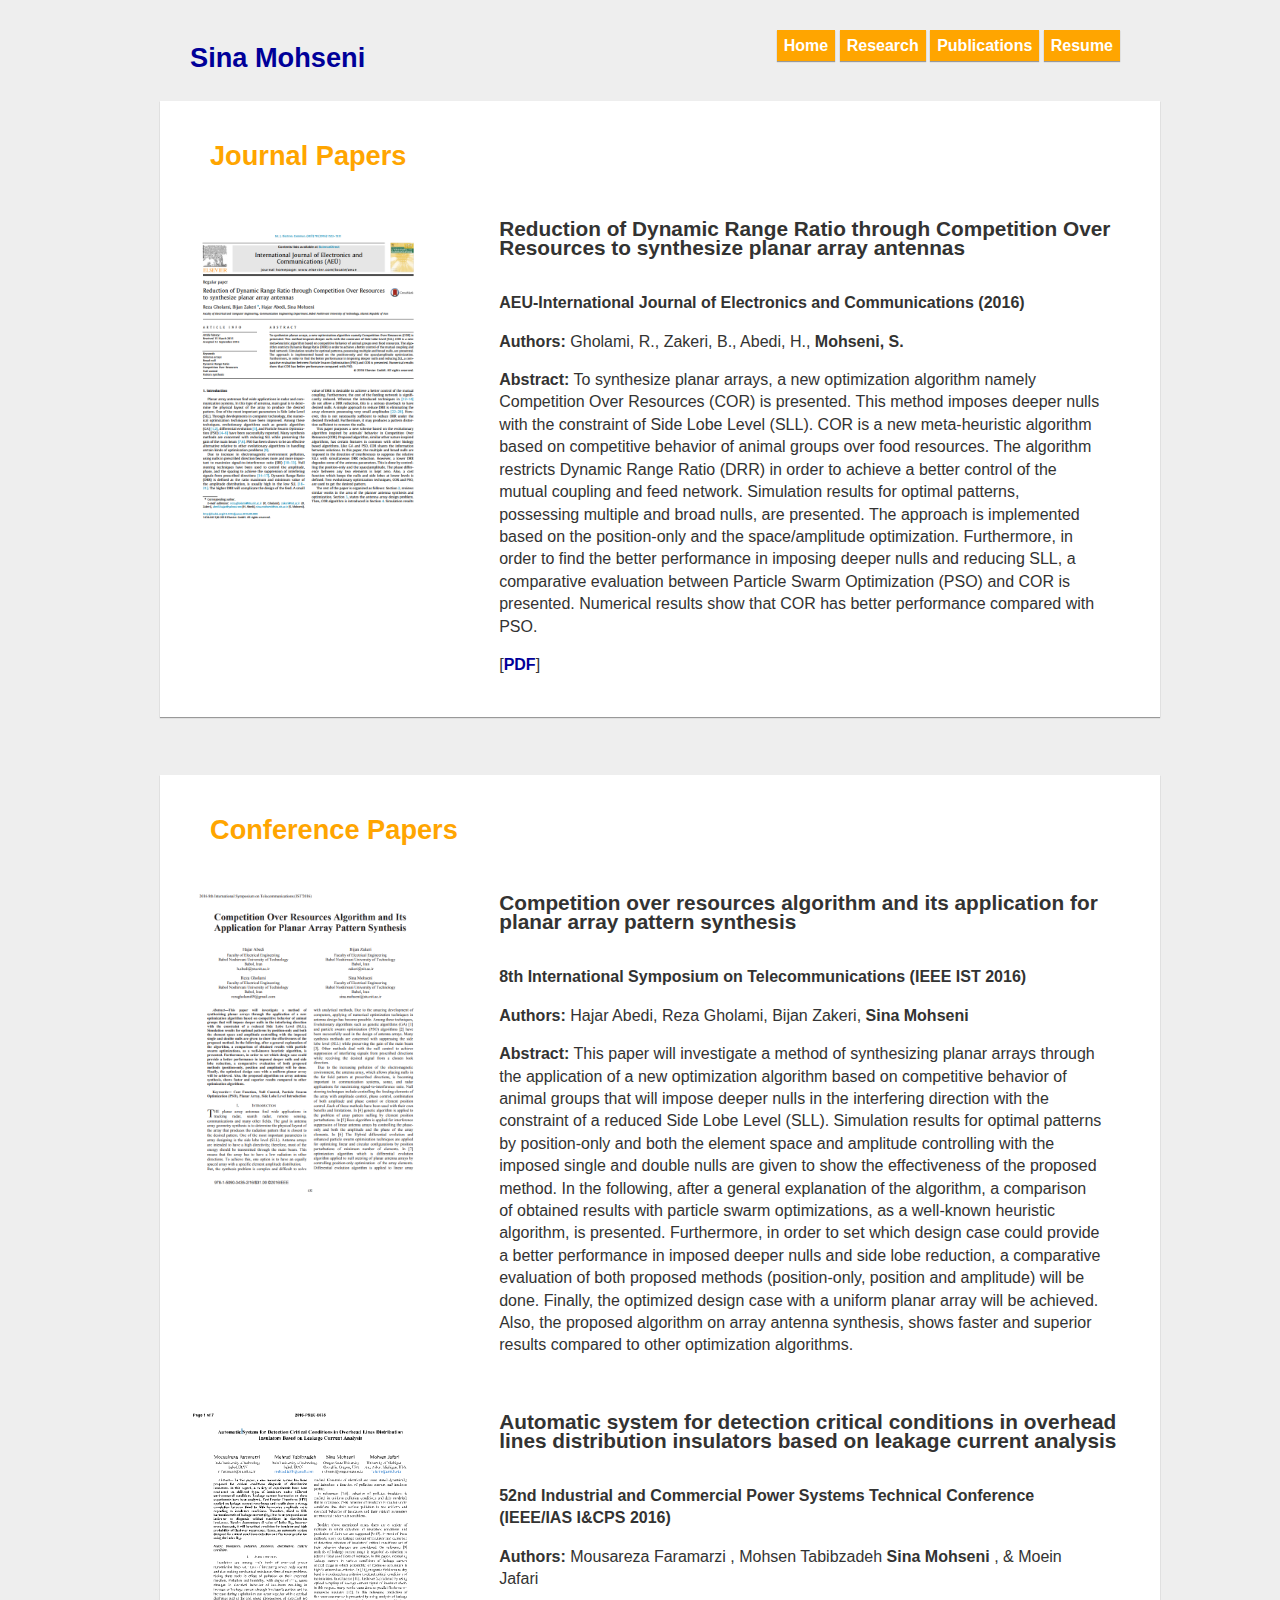
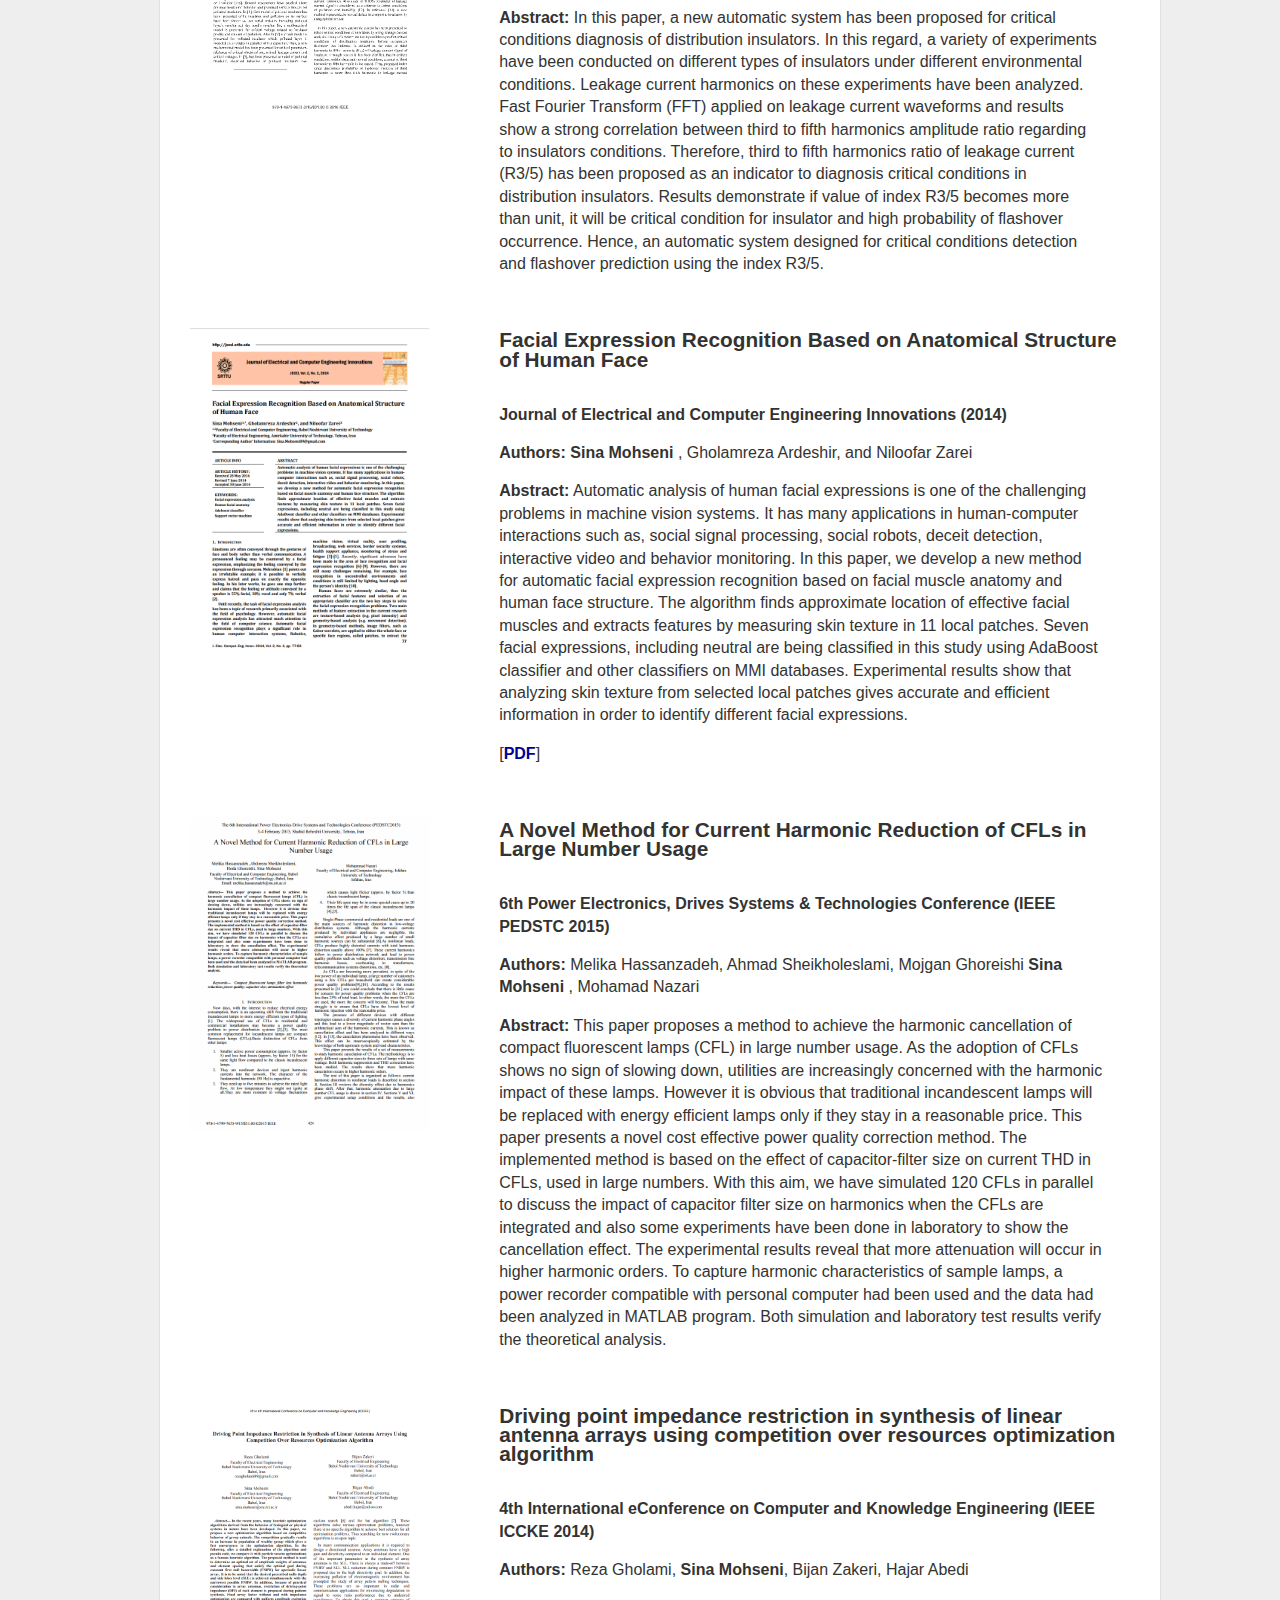
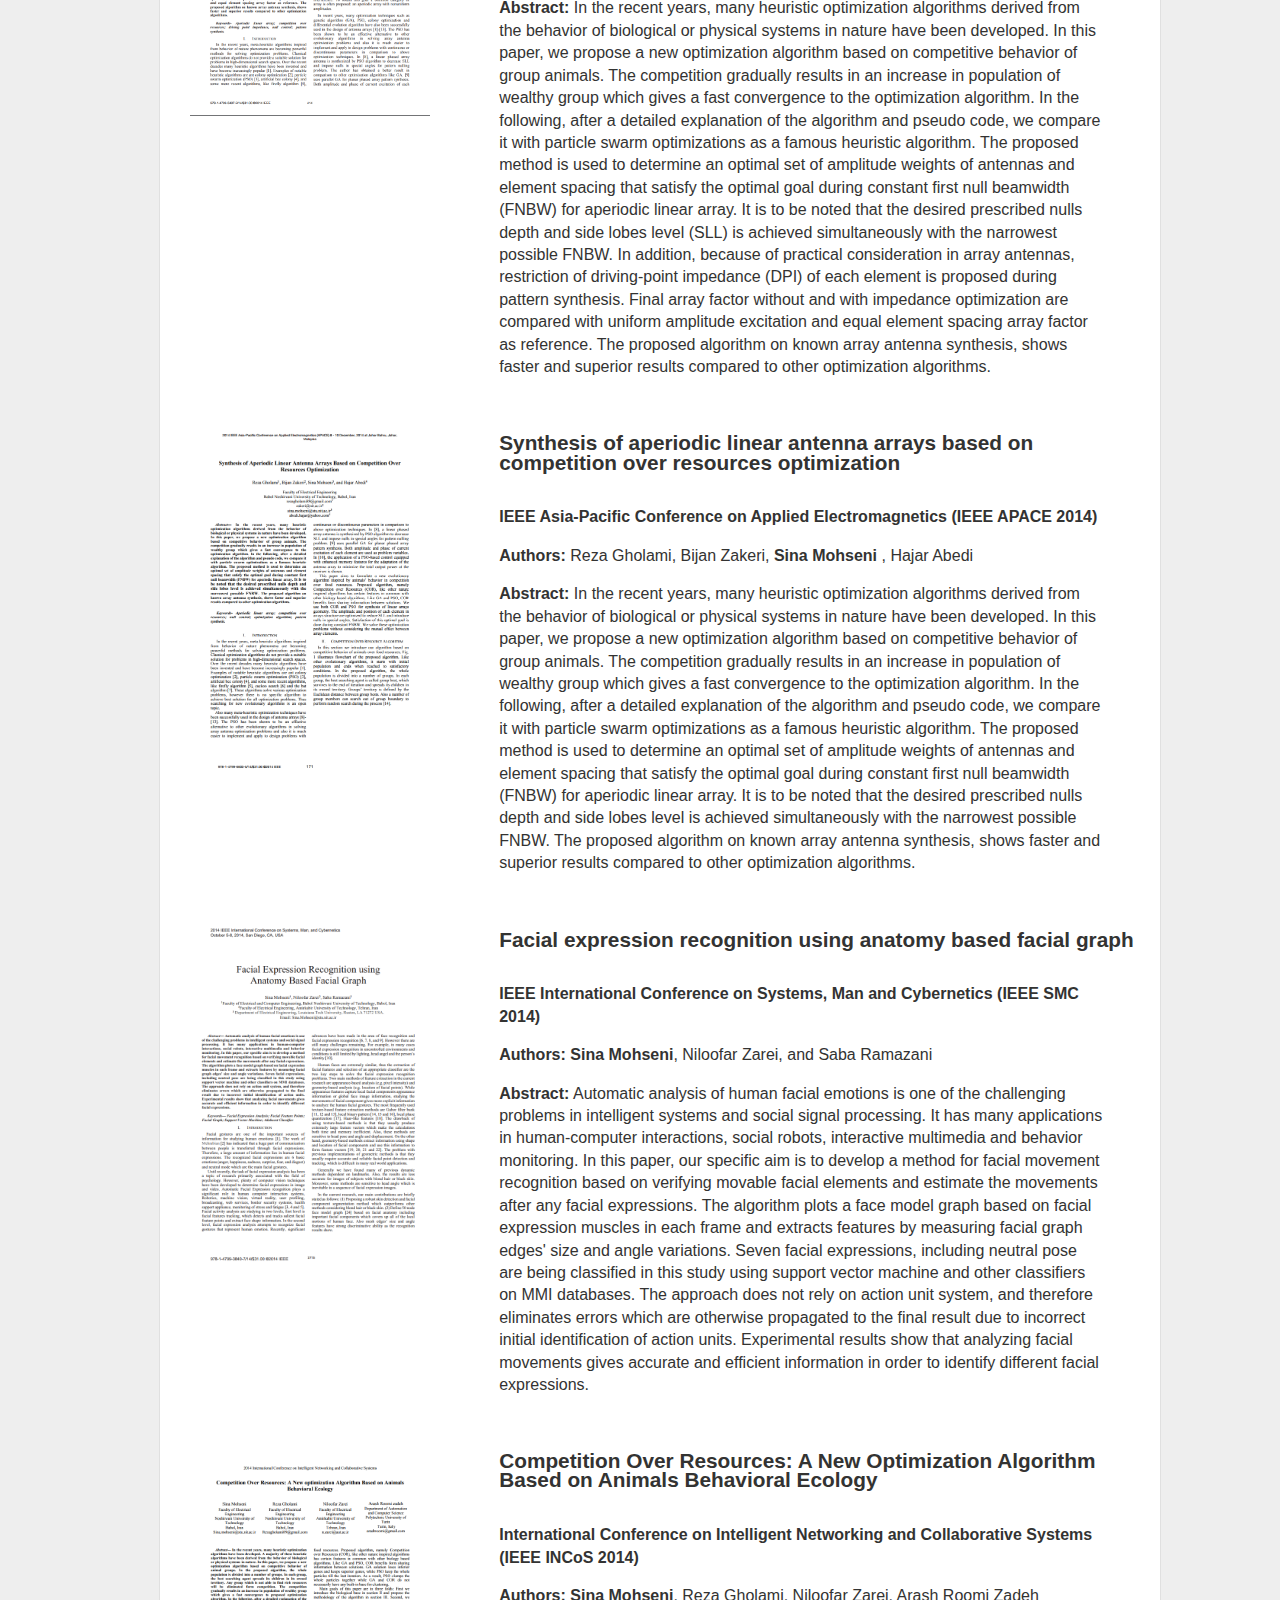
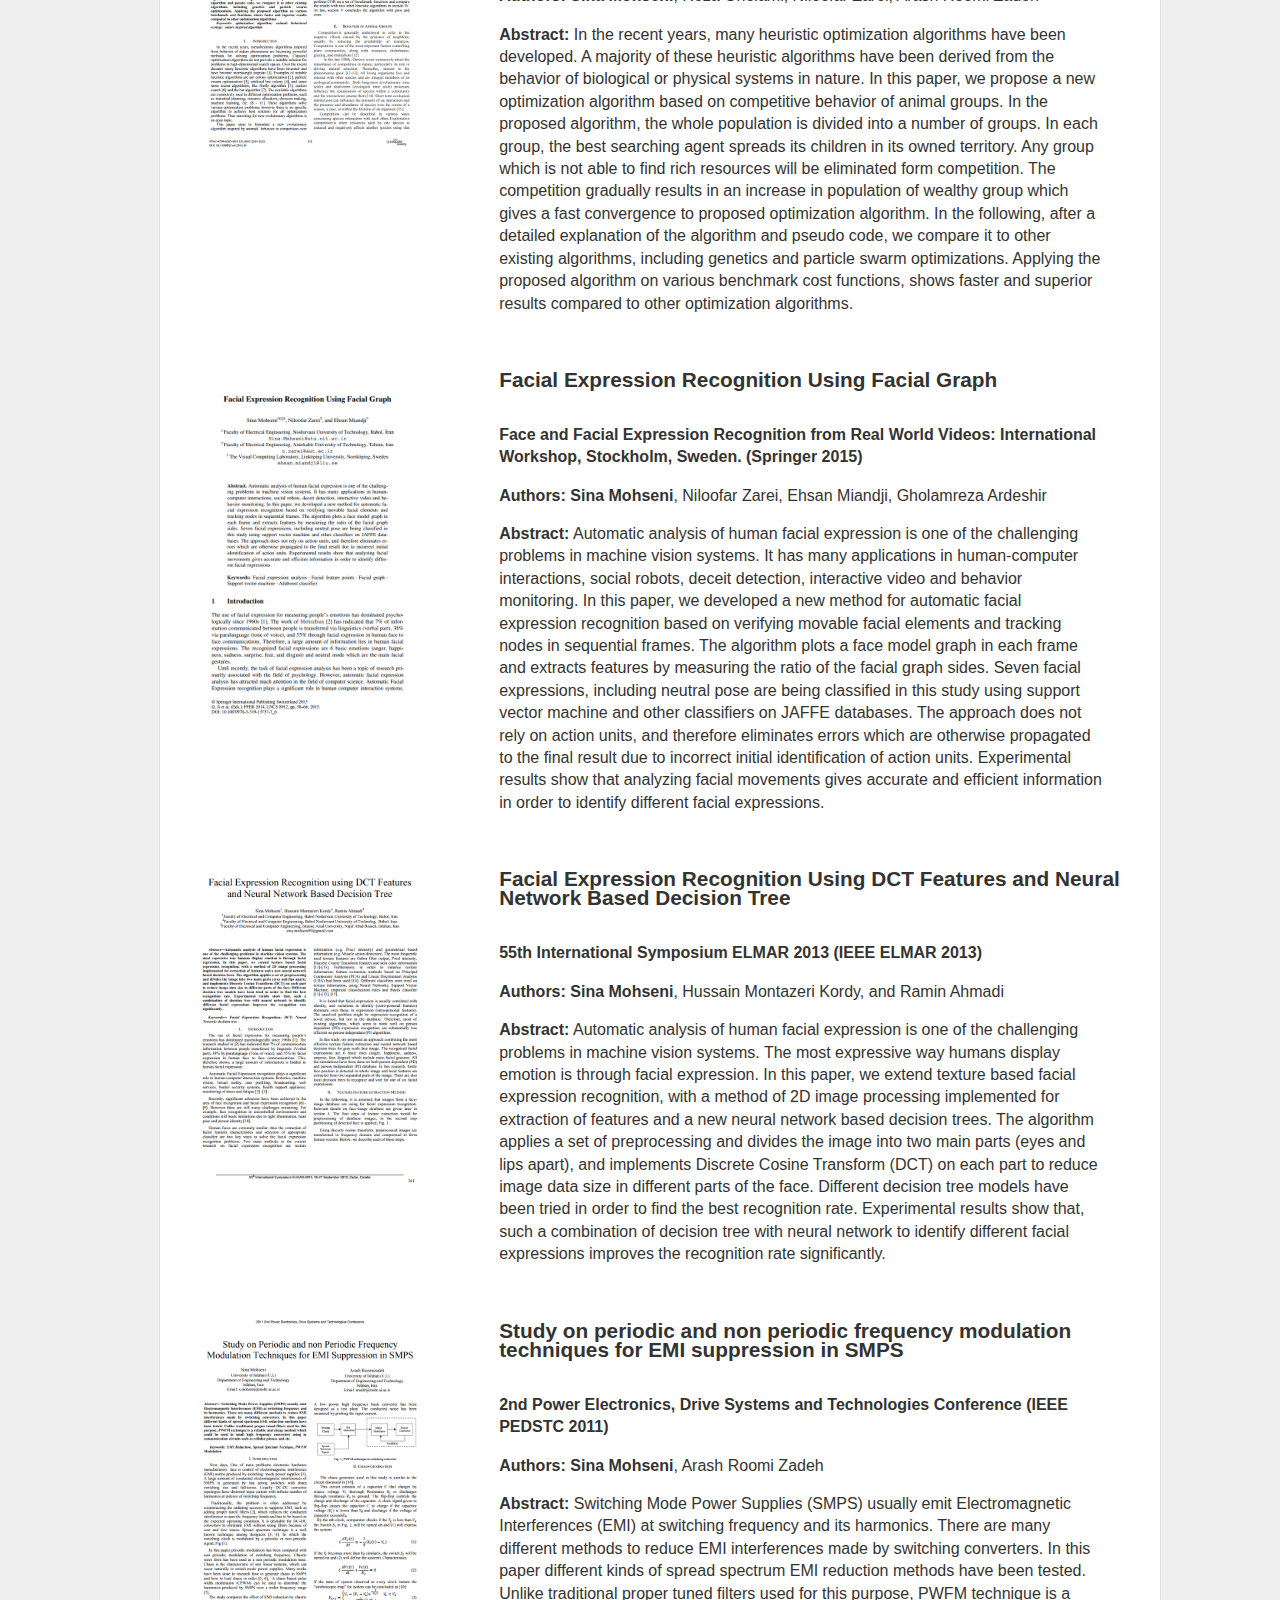
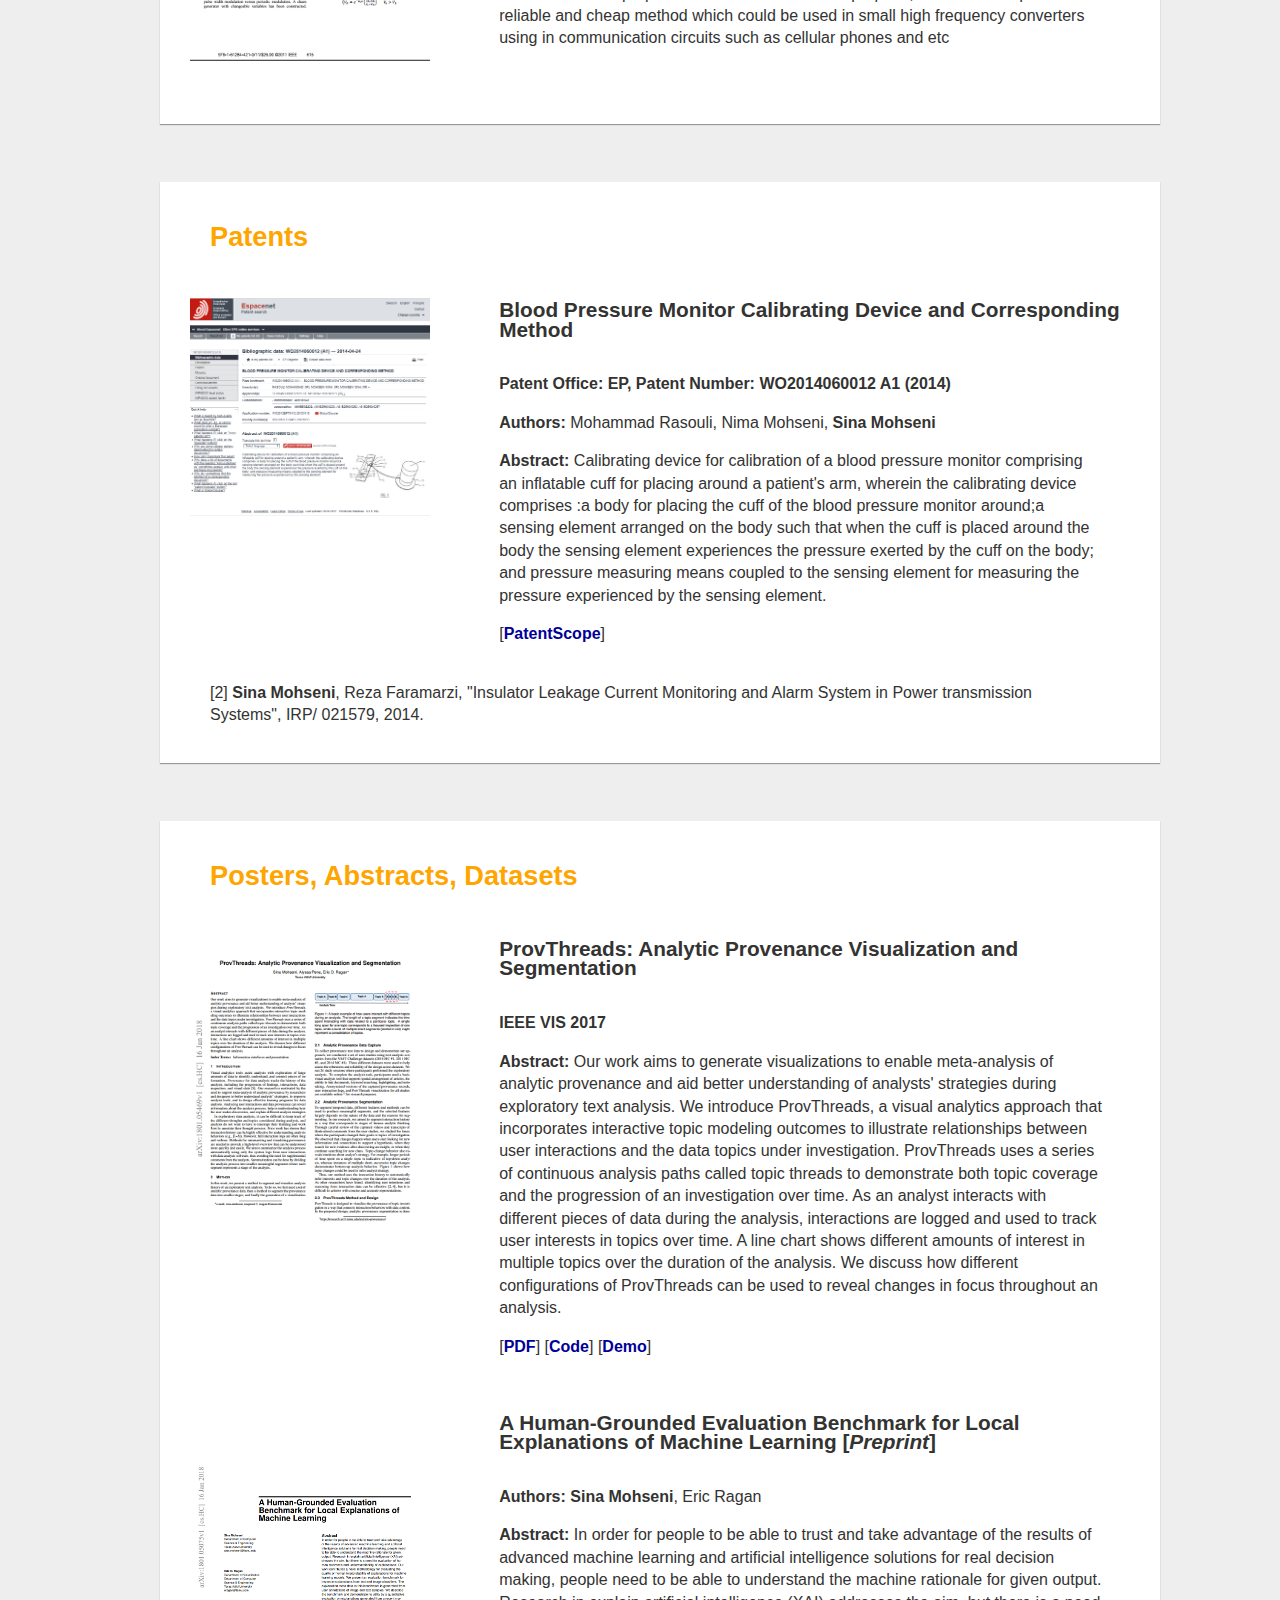
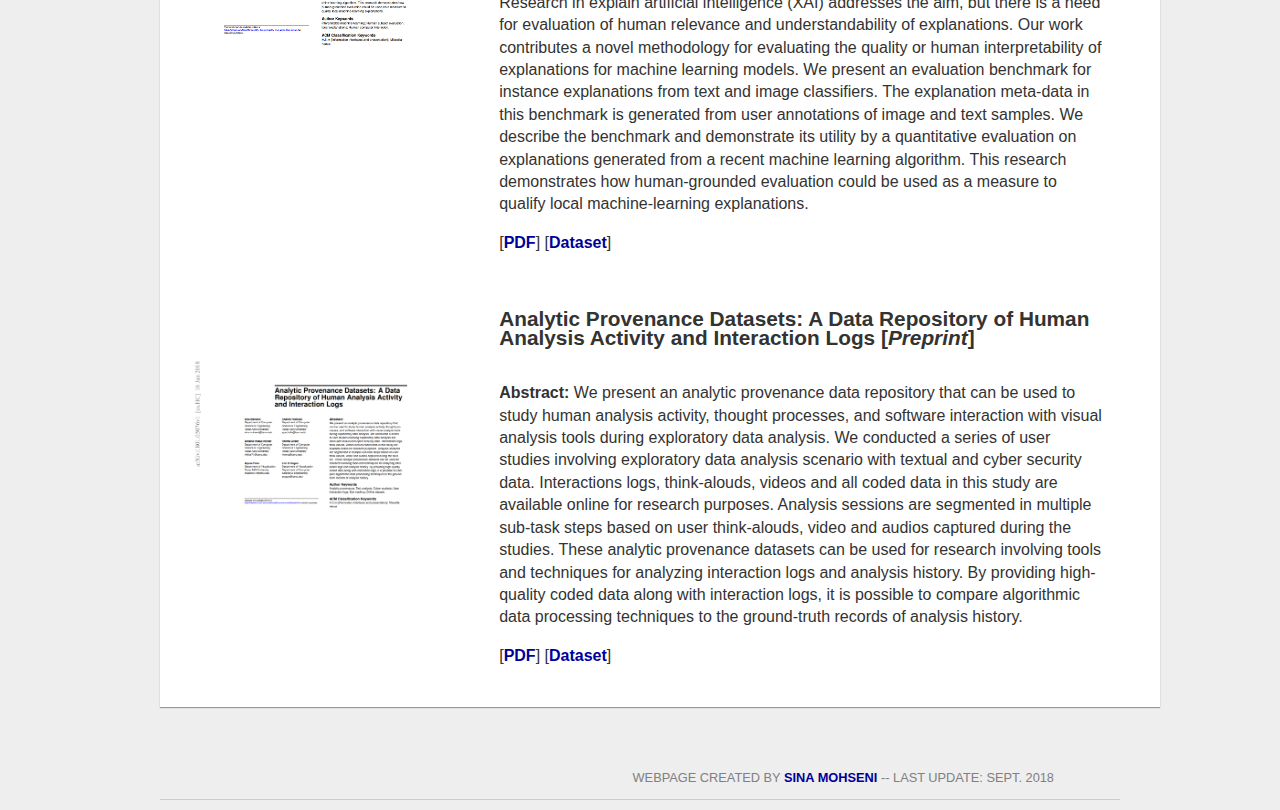
<file: webpage/publications.html>
<!DOCTYPE html>
<html>
<head>

    <title>Sina Mohseni</title>
	
	<meta name="author" content="Sina Mohseni" />
	<meta name="description" content="personal webpage" />
	<link rel="stylesheet" href="./icons.css" type="text/css" />
	<link rel="stylesheet" href="./style.css" type="text/css" />
	

	
</head>
<body>

	<div id="page">
		<div id="logo">
			<h1><a href="http://people.tamu.edu/~sina.mohseni/" id="logoLink">Sina Mohseni</a></h1>
		</div>
		<div id="nav">
			<ul>
				<li><a href="../index.html">Home</a></li>
				<li><a href="research.html">Research</a></li>
				<li><a href="publications.html">Publications</a></li>
				<li><a href="../papers/cv.pdf">Resume</a></li>
			</ul>	
		</div>

		<div id="content"> 
			<h1><b> Journal Papers </b></h1>
			<!-- Journal 1 -->
			<div class = parallel style="width: 100%; margin-left:0%;">  
				<div class = paper>
					<br>
					<a href="https://www.sciencedirect.com/science/article/pii/S1434841116307397" target="_blank"><img  src="./papers/AEU.png" width="20"></a>
					<br>
					<br>
				</div>
				<div class = no_parallel>
					<h5><b>Reduction of Dynamic Range Ratio through Competition Over Resources to synthesize planar array antennas</b></h5>
					<p><b> AEU-International Journal of Electronics and Communications (2016) </b></p>
					<p><b>Authors:</b> Gholami, R., Zakeri, B., Abedi, H., <b>Mohseni, S.</b></p>
					<p>
						<b>Abstract:</b> To synthesize planar arrays, a new optimization algorithm namely Competition Over Resources (COR) is presented. This method imposes deeper nulls with the constraint of Side Lobe Level (SLL). COR is a new meta-heuristic algorithm based on competitive behavior of animal groups over food resources. The algorithm restricts Dynamic Range Ratio (DRR) in order to achieve a better control of the mutual coupling and feed network. Simulation results for optimal patterns, possessing multiple and broad nulls, are presented. The approach is implemented based on the position-only and the space/amplitude optimization. Furthermore, in order to find the better performance in imposing deeper nulls and reducing SLL, a comparative evaluation between Particle Swarm Optimization (PSO) and COR is presented. Numerical results show that COR has better performance compared with PSO. 
					</p>
					<p>
					[<a href="../papers/comptetition over resource.pdf" target="_blank">PDF</a>]
					<!-- [<a href="http://people.tamu.edu/" target="_blank">Code</a>] -->
					<!-- [<a href="http://people.tamu.edu/" target="_blank">Demo</a>] -->
					<!-- [<a href="http://people.tamu.edu/" target="_blank">Dataset</a>] -->
				</p>
			
				</div>
			</div>
			<!-- Journal 2 -->
			<!--  End -->
		</div>

		<br>
		<br>

		<div id="content"> 
			<h1><b> Conference Papers </b></h1>
			<!-- Conf. 1 -->
			<!-- <div class = parallel style="width: 100%; margin-left:0%;">  
				<div class = paper>
					<br>
					<a><img  src="./papers/survey.png" width="20"></a>					
					<br>
					<br>
				</div>
				<div class = no_parallel>

					<h5><b>A Survey of Evaluation Methods and Measures for Interpretable Machine Learning</b></h5>		
					<p><I> Submitted to Conference on Human Factors in Computing Systems  (ACM CHI 2019) </I></p>
					<p><b>Authors:</b> <b>Sina Mohseni</b>, Eric Ragan</p>				
					<p>
						<b>Abstract:</b> The need for interpretable and accountable intelligent system gets sensible as artificial intelligence plays more role in human life.
						Explainable artificial intelligence systems can be a solution by self-explaining the reasoning behind the decisions and predictions of the intelligent system.
						Researchers from different disciplines work together to define, design and evaluate interpretable intelligent systems for the user.
						Our work supports the different evaluation goals in interpretable machine learning research by a thorough review of evaluation methodologies used in machine-explanation research across the fields of human-computer interaction, visual analytics, and machine learning.
						We present a 2D categorization of interpretable machine learning evaluation methods and show a mapping between user groups and evaluation measures.
						Further, we address the essential factors and steps for a right evaluation plan by proposing a nested model for design and evaluation of explainable artificial intelligence systems.
					</p>
				</div>
			</div> -->
			<!-- Conf. 1 -->
			<!-- <div class = parallel style="width: 100%; margin-left:0%;">  
				<div class = paper>
					<br>
					<a><img  src="./papers/cats.png" width="20"></a>					
					<br>
					<br>
				</div>
				<div class = no_parallel>

					<h5><b>Trusting What We Don't Understand: How Explanations Affect Trust and Perceived Accuracy in Interpretable Machine Learning and Intelligent Systems</b></h5>		
					<p><I> Submitted to Conference on Human Factors in Computing Systems  (ACM CHI 2019) </I></p>
					<p><b>Authors:</b> Mahsan Nourani, Samia Kabir, <b>Sina Mohseni</b>, Eric D. Ragan</p>				
					<p>
						<b>Abstract:</b> Machine learning and artificial intelligence algorithms can assist human decision making and analysis tasks.
						While such technology shows promise, willingness to use and rely on intelligent systems may depend on whether people can trust and understand the systems.
						To address this issue, researchers have explored the use of explainable interfaces or human-interpretable machine intelligence that attempt to help explain why or how the system produced the output for a given input.
						However, it is not well understood how the inclusion of explanations affects user perception and trust of computational models. 
						Through a controlled experiment using an image classifier, we evaluated how the presence and quality of explanations influences user perception of a system's accuracy.
						The results show that the addition of strong, high-quality local explanations did not significantly affect perceived system accuracy.
						Nevertheless, participants significantly underestimated the system's accuracy when the system provided weak, less-meaningful explanations.
						Therefore, for intelligence systems with explainable interfaces, this research demonstrates that users are less likely to accurately judge the accuracy of algorithms that do not operate based on human-understandable rationale.
						If the explanations do not provide a human-meaningful rationale for the provided system output, the results indicate that user trust in system accuracy may decrease.
					</p>
				</div>
			</div> -->
			<!-- Conf. 1 -->
			<!-- <div class = parallel style="width: 100%; margin-left:0%;">  
				<div class = paper>
					<br>
					<a><img  src="./papers/fake.png" width="20"></a>					
					<br>
					<br>
				</div>
				<div class = no_parallel>

					<h5><b>How Level of Explanation Detail Affects Human Performance in Interpretable Intelligent Systems: A Study on Explainable Fake News Detection</b></h5>		
					<p><I> Submitted to International Conference on Intelligent User Interfaces (ACM IUI 2019) </I></p>
					<p><b>Authors:</b> Rhema Linder, <b>Sina Mohseni</b>, Eric D. Ragan, Ben Hu</p>				
					<p>
						<b>Abstract:</b> 
						Explainable Artificial Intelligence (XAI) systems aim to provide users with information to help them better understand computational models and reason about why outputs were generated.
						However, there are many different ways an XAI interface might present explanations, which makes designing an appropriate and effective interface an important and challenging task.
						Our work investigates how different types and amounts of explanatory information affects user ability to utilize explanations to understand system behavior and improve task performance.
						The presented research employs a system for detecting the truthfulness of news statements.
						In a controlled experiment, participants were tasked with using the system to assess news statements as well as to learn to predict the output of the AI.
						The experiment compared variations of the interface offering various levels of explanatory information to contribute empirical data about how explanation detail can influence utility.
						The results show that more explanation information improved participant understanding of the AI models, but the benefits came at the cost of time and attention needed to make sense of the explanation.

					</p>
				</div>
			</div> -->
			<!-- Conf. 1 -->
			<!-- <div class = parallel style="width: 100%; margin-left:0%;">  
				<div class = paper>
					<br>
					<a><img  src="./papers/benchmark.png" width="20"></a>					
					<br>
					<br>
				</div>
				<div class = no_parallel>

					<h5><b>Evaluating Machine Learning Model Training Quality with Explanations</b></h5>
					<p><I> To be submitted to The Web Conference (WWW 2019) </I></p>
					<p><b>Authors:</b> <b>Sina Mohseni</b>, Eric D. Ragan, Ben Hu</p>				
					<p>
						<b>Abstract:</b> 
						With the recent and continuing advancements in robust deep learning methods, the prominence of artificial intelligence is growing fast for automated decision-making in many applications.
						However, while designers can use feature engineering in conventional machine learning to maintain a degree of control over how the model learns, human review of training data and features is mostly dismissed for deep learning algorithms due to the highly complex architectures and large scale of training data.
						Consequently, the lack of human supervision can result in problems such as biased algorithms or unfair algorithmic decision-making.
						Our research takes a novel approach by leveraging machine explanations along with human input to introduce machine explanations score. 
						Explanations score is a measure to evaluate machine learning model reliability in terms of model bias and variance.
						We also propose our human annotation benchmark as an evaluation test set for machine explanations.
						In two different case studies, we demonstrate the utility and effectiveness of explanations score and human-annotation benchmark for recognizing overfitted and underfitted models.
					</p>
				</div>
			</div> -->
			<!-- Conf. 1 -->
			<div class = parallel style="width: 100%; margin-left:0%;">  
				<div class = paper>
					<br>
					<a href="http://ieeexplore.ieee.org/document/7881857/" target="_blank"><img  src="./papers/abedi.png" width="20"></a>					
					<br>
					<br>
				</div>
				<div class = no_parallel>

					<h5><b>Competition over resources algorithm and its application for planar array pattern synthesis</b></h5>		
					<p><b> 8th International Symposium on Telecommunications (IEEE IST 2016) </b></p>
					<p><b>Authors:</b> Hajar Abedi, Reza Gholami, Bijan Zakeri, <b> Sina Mohseni</b></p>				
					<p>
						<b>Abstract:</b> This paper will investigate a method of synthesizing planar arrays through the application of a new optimization algorithm based on competitive behavior of animal groups that will impose deeper nulls in the interfering direction with the constraint of a reduced Side Lobe Level (SLL). Simulation results for optimal patterns by position-only and both the element space and amplitude controlling with the imposed single and double nulls are given to show the effectiveness of the proposed method. In the following, after a general explanation of the algorithm, a comparison of obtained results with particle swarm optimizations, as a well-known heuristic algorithm, is presented. Furthermore, in order to set which design case could provide a better performance in imposed deeper nulls and side lobe reduction, a comparative evaluation of both proposed methods (position-only, position and amplitude) will be done. Finally, the optimized design case with a uniform planar array will be achieved. Also, the proposed algorithm on array antenna synthesis, shows faster and superior results compared to other optimization algorithms.
					</p>
				</div>
			</div>
			<!-- Conf. 2 -->
			<div class = parallel style="width: 100%; margin-left:0%;">  
				<div class = paper>
					<br>
					<a href="http://ieeexplore.ieee.org/document/7490243/" target="_blank"><img  src="./papers/leakage.png" width="20"></a>
					<br>
					<br>
				</div>
				<div class = no_parallel>
					<h5><b>Automatic system for detection critical conditions in overhead lines distribution insulators based on leakage current analysis</b></h5>
					<p><b> 52nd Industrial and Commercial Power Systems Technical Conference (IEEE/IAS I&CPS 2016)</b></p>
					<p><b>Authors:</b> Mousareza Faramarzi , Mohsen Tabibzadeh <b> Sina Mohseni </b>, & Moein Jafari </p>
					<p>
						<b>Abstract:</b> In this paper, a new automatic system has been proposed for critical conditions diagnosis of distribution insulators. In this regard, a variety of experiments have been conducted on different types of insulators under different environmental conditions. Leakage current harmonics on these experiments have been analyzed. Fast Fourier Transform (FFT) applied on leakage current waveforms and results show a strong correlation between third to fifth harmonics amplitude ratio regarding to insulators conditions. Therefore, third to fifth harmonics ratio of leakage current (R3/5) has been proposed as an indicator to diagnosis critical conditions in distribution insulators. Results demonstrate if value of index R3/5 becomes more than unit, it will be critical condition for insulator and high probability of flashover occurrence. Hence, an automatic system designed for critical conditions detection and flashover prediction using the index R3/5. 
					</p>
					<p>
					<!-- [<a href="../papers/comptetition over resource.pdf" target="_blank">PDF</a>] -->
					<!-- [<a href="http://people.tamu.edu/" target="_blank">Code</a>] -->
					<!-- [<a href="http://people.tamu.edu/" target="_blank">Demo</a>] -->
					<!-- [<a href="http://people.tamu.edu/" target="_blank">Dataset</a>] -->
				</p>
			
				</div>
			</div>
			<!-- Conf. 3 -->
			<div class = parallel style="width: 100%; margin-left:0%;">  
				<div class = paper>
					<br>
					<a href="http://jecei.srttu.edu/article_245_6.html" target="_blank"><img  src="./papers/jecei.png" width="20"></a>
					<br>
					<br>
				</div>
				<div class = no_parallel>
					<h5><b>Facial Expression Recognition Based on Anatomical Structure of Human Face</b></h5>
					<p><b> Journal of Electrical and Computer Engineering Innovations (2014) </b></p>
					<p><b>Authors:</b>  <b> Sina Mohseni </b>, Gholamreza Ardeshir, and Niloofar Zarei</p>
					<p>
						<b>Abstract:</b> Automatic analysis of human facial expressions is one of the challenging problems in machine vision systems. It has many applications in human-computer interactions such as, social signal processing, social robots, deceit detection, interactive video and behavior monitoring. In this paper, we develop a new method for automatic facial expression recognition based on facial muscle anatomy and human face structure. The algorithm finds approximate location of effective facial muscles and extracts features by measuring skin texture in 11 local patches. Seven facial expressions, including neutral are being classified in this study using AdaBoost classifier and other classifiers on MMI databases. Experimental results show that analyzing skin texture from selected local patches gives accurate and efficient information in order to identify different facial expressions.
					</p>
					<p>
					[<a href="http://jecei.srttu.edu/article_245_681e2b1df065d69db5fe5ba1b5cefa67.pdf" target="_blank">PDF</a>]
					<!-- [<a href="http://people.tamu.edu/" target="_blank">Code</a>] -->
					<!-- [<a href="http://people.tamu.edu/" target="_blank">Demo</a>] -->
					<!-- [<a href="http://people.tamu.edu/" target="_blank">Dataset</a>] -->
				</p>
			
				</div>
			</div>
			<!-- Conf. 4 -->
			<div class = parallel style="width: 100%; margin-left:0%;">  
				<div class = paper>
					<br>
					<a href="http://ieeexplore.ieee.org/document/7093312/" target="_blank"><img  src="./papers/cfl.png" width="20"></a>
					<br>
					<br>
				</div>
				<div class = no_parallel>
					<h5><b>A Novel Method for Current Harmonic Reduction of CFLs in Large Number Usage</b></h5>
					<p><b> 6th Power Electronics, Drives Systems & Technologies Conference (IEEE PEDSTC 2015) </b></p>
					<p><b>Authors:</b> Melika Hassanzadeh, Ahmad Sheikholeslami, Mojgan Ghoreishi <b>Sina Mohseni </b>, Mohamad Nazari</p>
					<p>
						<b>Abstract:</b> This paper proposes a method to achieve the harmonic cancellation of compact fluorescent lamps (CFL) in large number usage. As the adoption of CFLs shows no sign of slowing down, utilities are increasingly concerned with the harmonic impact of these lamps. However it is obvious that traditional incandescent lamps will be replaced with energy efficient lamps only if they stay in a reasonable price. This paper presents a novel cost effective power quality correction method. The implemented method is based on the effect of capacitor-filter size on current THD in CFLs, used in large numbers. With this aim, we have simulated 120 CFLs in parallel to discuss the impact of capacitor filter size on harmonics when the CFLs are integrated and also some experiments have been done in laboratory to show the cancellation effect. The experimental results reveal that more attenuation will occur in higher harmonic orders. To capture harmonic characteristics of sample lamps, a power recorder compatible with personal computer had been used and the data had been analyzed in MATLAB program. Both simulation and laboratory test results verify the theoretical analysis.
					</p>
					<p>
					<!-- [<a href="../papers/comptetition over resource.pdf" target="_blank">PDF</a>] -->
					<!-- [<a href="http://people.tamu.edu/" target="_blank">Code</a>] -->
					<!-- [<a href="http://people.tamu.edu/" target="_blank">Demo</a>] -->
					<!-- [<a href="http://people.tamu.edu/" target="_blank">Dataset</a>] -->
				</p>
			
				</div>
			</div>
			<!-- Conf. 5 -->
			<div class = parallel style="width: 100%; margin-left:0%;">  
				<div class = paper>
					<br>
					<a href="http://ieeexplore.ieee.org/document/6993465/" target="_blank"><img  src="./papers/driving point.png" width="20"></a>
					<br>
					<br>
				</div>
				<div class = no_parallel>
					<h5><b>Driving point impedance restriction in synthesis of linear antenna arrays using competition over resources optimization algorithm</b></h5>
					<p><b> 4th International eConference on Computer and Knowledge Engineering (IEEE ICCKE 2014) </b></p>
					<p><b>Authors:</b> Reza Gholami, <b>Sina Mohseni</b>, Bijan Zakeri, Hajar Abedi</p>
					<p>
						<b>Abstract:</b> In the recent years, many heuristic optimization algorithms derived from the behavior of biological or physical systems in nature have been developed. In this paper, we propose a new optimization algorithm based on competitive behavior of group animals. The competition gradually results in an increase in population of wealthy group which gives a fast convergence to the optimization algorithm. In the following, after a detailed explanation of the algorithm and pseudo code, we compare it with particle swarm optimizations as a famous heuristic algorithm. The proposed method is used to determine an optimal set of amplitude weights of antennas and element spacing that satisfy the optimal goal during constant first null beamwidth (FNBW) for aperiodic linear array. It is to be noted that the desired prescribed nulls depth and side lobes level (SLL) is achieved simultaneously with the narrowest possible FNBW. In addition, because of practical consideration in array antennas, restriction of driving-point impedance (DPI) of each element is proposed during pattern synthesis. Final array factor without and with impedance optimization are compared with uniform amplitude excitation and equal element spacing array factor as reference. The proposed algorithm on known array antenna synthesis, shows faster and superior results compared to other optimization algorithms.
					</p>
					<p>
					<!-- [<a href="../papers/comptetition over resource.pdf" target="_blank">PDF</a>] -->
					<!-- [<a href="http://people.tamu.edu/" target="_blank">Code</a>] -->
					<!-- [<a href="http://people.tamu.edu/" target="_blank">Demo</a>] -->
					<!-- [<a href="http://people.tamu.edu/" target="_blank">Dataset</a>] -->
				</p>			
				</div>
			</div>
			<!-- Conf. 6 -->
			<div class = parallel style="width: 100%; margin-left:0%;">  
				<div class = paper>
					<br>
					<a href="http://ieeexplore.ieee.org/document/7043771/" target="_blank"><img  src="./papers/synthesis.png" width="20"></a>
					<br>
					<br>
				</div>
				<div class = no_parallel>
					<h5><b>Synthesis of aperiodic linear antenna arrays based on competition over resources optimization</b></h5>
					<p><b> IEEE Asia-Pacific Conference on Applied Electromagnetics (IEEE APACE 2014) </b></p>
					<p><b>Authors:</b> Reza Gholami, Bijan Zakeri, <b>Sina Mohseni </b>, Hajar Abedi</p>
					<p>
						<b>Abstract:</b> In the recent years, many heuristic optimization algorithms derived from the behavior of biological or physical systems in nature have been developed. In this paper, we propose a new optimization algorithm based on competitive behavior of group animals. The competition gradually results in an increase in population of wealthy group which gives a fast convergence to the optimization algorithm. In the following, after a detailed explanation of the algorithm and pseudo code, we compare it with particle swarm optimizations as a famous heuristic algorithm. The proposed method is used to determine an optimal set of amplitude weights of antennas and element spacing that satisfy the optimal goal during constant first null beamwidth (FNBW) for aperiodic linear array. It is to be noted that the desired prescribed nulls depth and side lobes level is achieved simultaneously with the narrowest possible FNBW. The proposed algorithm on known array antenna synthesis, shows faster and superior results compared to other optimization algorithms.
					</p>
					<p>
					<!-- [<a href="../papers/comptetition over resource.pdf" target="_blank">PDF</a>] -->
					<!-- [<a href="http://people.tamu.edu/" target="_blank">Code</a>] -->
					<!-- [<a href="http://people.tamu.edu/" target="_blank">Demo</a>] -->
					<!-- [<a href="http://people.tamu.edu/" target="_blank">Dataset</a>] -->
				</p>
			
				</div>
			</div>
			<!-- Conf. 7 -->
			<div class = parallel style="width: 100%; margin-left:0%;">  
				<div class = paper>
					<br>
					<a href="http://ieeexplore.ieee.org/document/6974508/" target="_blank"><img  src="./papers/smc.png" width="20"></a>
					<br>
					<br>
				</div>
				<div class = no_parallel>
					<h5><b>Facial expression recognition using anatomy based facial graph</b></h5>
					<p><b> IEEE International Conference on Systems, Man and Cybernetics (IEEE SMC 2014)  </b></p>
					<p><b>Authors:</b> <b>Sina Mohseni</b>, Niloofar Zarei, and Saba Ramazani</p>
					<p>
						<b>Abstract:</b> Automatic analysis of human facial emotions is one of the challenging problems in intelligent systems and social signal processing. It has many applications in human-computer interactions, social robots, interactive multimedia and behavior monitoring. In this paper, our specific aim is to develop a method for facial movement recognition based on verifying movable facial elements and estimate the movements after any facial expressions. The algorithm plots a face model graph based on facial expression muscles in each frame and extracts features by measuring facial graph edges' size and angle variations. Seven facial expressions, including neutral pose are being classified in this study using support vector machine and other classifiers on MMI databases. The approach does not rely on action unit system, and therefore eliminates errors which are otherwise propagated to the final result due to incorrect initial identification of action units. Experimental results show that analyzing facial movements gives accurate and efficient information in order to identify different facial expressions.
					</p>
					<p>
					<!-- [<a href="../papers/comptetition over resource.pdf" target="_blank">PDF</a>] -->
					<!-- [<a href="http://people.tamu.edu/" target="_blank">Code</a>] -->
					<!-- [<a href="http://people.tamu.edu/" target="_blank">Demo</a>] -->
					<!-- [<a href="http://people.tamu.edu/" target="_blank">Dataset</a>] -->
				</p>
			
				</div>
			</div>
			<!-- Conf. 8 -->
			<div class = parallel style="width: 100%; margin-left:0%;">  
				<div class = paper>
					<br>
					<a href="http://ieeexplore.ieee.org/document/7057107/" target="_blank"><img  src="./papers/oncos.png" width="20"></a>
					<br>
					<br>
				</div>
				<div class = no_parallel>
					<h5><b>Competition Over Resources: A New Optimization Algorithm Based on Animals Behavioral Ecology</b></h5>
					<p><b> International Conference on Intelligent Networking and Collaborative Systems (IEEE INCoS 2014) </b></p>
					<p><b>Authors:</b> <b>Sina Mohseni</b>, Reza Gholami, Niloofar Zarei, Arash Roomi Zadeh</p>
					<p>
						<b>Abstract:</b> In the recent years, many heuristic optimization algorithms have been developed. A majority of these heuristic algorithms have been derived from the behavior of biological or physical systems in nature. In this paper, we propose a new optimization algorithm based on competitive behavior of animal groups. In the proposed algorithm, the whole population is divided into a number of groups. In each group, the best searching agent spreads its children in its owned territory. Any group which is not able to find rich resources will be eliminated form competition. The competition gradually results in an increase in population of wealthy group which gives a fast convergence to proposed optimization algorithm. In the following, after a detailed explanation of the algorithm and pseudo code, we compare it to other existing algorithms, including genetics and particle swarm optimizations. Applying the proposed algorithm on various benchmark cost functions, shows faster and superior results compared to other optimization algorithms.
					</p>
					<p>
					<!-- [<a href="../papers/comptetition over resource.pdf" target="_blank">PDF</a>] -->
					<!-- [<a href="http://people.tamu.edu/" target="_blank">Code</a>] -->
					<!-- [<a href="http://people.tamu.edu/" target="_blank">Demo</a>] -->
					<!-- [<a href="http://people.tamu.edu/" target="_blank">Dataset</a>] -->
				</p>
			
				</div>
			</div>
			<!-- Conf. 9 -->
			<div class = parallel style="width: 100%; margin-left:0%;">  
				<div class = paper>
					<br>
					<a href="https://link.springer.com/chapter/10.1007/978-3-319-13737-7_6" target="_blank"><img  src="./papers/icml.png" width="20"></a>
					<br>
					<br>
				</div>
				<div class = no_parallel>
					<h5><b>Facial Expression Recognition Using Facial Graph</b></h5>
					<p><b> Face and Facial Expression Recognition from Real World Videos: International Workshop, Stockholm, Sweden. (Springer 2015) </b></p>
					<p><b>Authors:</b> <b>Sina Mohseni</b>, Niloofar Zarei, Ehsan Miandji, Gholamreza Ardeshir</p>
					<p>
						<b>Abstract:</b> Automatic analysis of human facial expression is one of the challenging problems in machine vision systems. It has many applications in human-computer interactions, social robots, deceit detection, interactive video and behavior monitoring. In this paper, we developed a new method for automatic facial expression recognition based on verifying movable facial elements and tracking nodes in sequential frames. The algorithm plots a face model graph in each frame and extracts features by measuring the ratio of the facial graph sides. Seven facial expressions, including neutral pose are being classified in this study using support vector machine and other classifiers on JAFFE databases. The approach does not rely on action units, and therefore eliminates errors which are otherwise propagated to the final result due to incorrect initial identification of action units. Experimental results show that analyzing facial movements gives accurate and efficient information in order to identify different facial expressions.
					</p>
					<p>
					<!-- [<a href="../papers/comptetition over resource.pdf" target="_blank">PDF</a>] -->
					<!-- [<a href="http://people.tamu.edu/" target="_blank">Code</a>] -->
					<!-- [<a href="http://people.tamu.edu/" target="_blank">Demo</a>] -->
					<!-- [<a href="http://people.tamu.edu/" target="_blank">Dataset</a>] -->
				</p>
				</div>
			</div>
			<!-- Conf. 10 -->
			<div class = parallel style="width: 100%; margin-left:0%;">  
				<div class = paper>
					<br>
					<a href="http://ieeexplore.ieee.org/document/6658388/" target="_blank"><img  src="./papers/elmar.png" width="20"></a>
					<br>
					<br>
				</div>
				<div class = no_parallel>
					<h5><b>Facial Expression Recognition Using DCT Features and Neural Network Based Decision Tree</b></h5>
					<p><b> 55th International Symposium ELMAR 2013 (IEEE ELMAR 2013)</b></p>
					<p><b>Authors:</b> <b>Sina Mohseni</b>, Hussain Montazeri Kordy, and Ramin Ahmadi</p>
					<p>
						<b>Abstract:</b> Automatic analysis of human facial expression is one of the challenging problems in machine vision systems. The most expressive way humans display emotion is through facial expression. In this paper, we extend texture based facial expression recognition, with a method of 2D image processing implemented for extraction of features and a new neural network based decision trees. The algorithm applies a set of preprocessing and divides the image into two main parts (eyes and lips apart), and implements Discrete Cosine Transform (DCT) on each part to reduce image data size in different parts of the face. Different decision tree models have been tried in order to find the best recognition rate. Experimental results show that, such a combination of decision tree with neural network to identify different facial expressions improves the recognition rate significantly.
					</p>
					<p>
					<!-- [<a href="../papers/comptetition over resource.pdf" target="_blank">PDF</a>] -->
					<!-- [<a href="http://people.tamu.edu/" target="_blank">Code</a>] -->
					<!-- [<a href="http://people.tamu.edu/" target="_blank">Demo</a>] -->
					<!-- [<a href="http://people.tamu.edu/" target="_blank">Dataset</a>] -->
				</p>
			
				</div>
			</div>
			<!-- Conf. 11 -->
			<div class = parallel style="width: 100%; margin-left:0%;">  
				<div class = paper>
					<br>
					<a href="http://ieeexplore.ieee.org/document/5742493/" target="_blank"><img  src="./papers/pedstc.png" width="20"></a>
					<br>
					<br>
				</div>
				<div class = no_parallel>
					<h5><b>Study on periodic and non periodic frequency modulation techniques for EMI suppression in SMPS</b></h5>
					<p><b> 2nd Power Electronics, Drive Systems and Technologies Conference (IEEE PEDSTC 2011) </b></p>
					<p><b>Authors:</b> <b>Sina Mohseni</b>, Arash Roomi Zadeh</p>
					<p>
						<b>Abstract:</b> Switching Mode Power Supplies (SMPS) usually emit Electromagnetic Interferences (EMI) at switching frequency and its harmonics. There are many different methods to reduce EMI interferences made by switching converters. In this paper different kinds of spread spectrum EMI reduction methods have been tested. Unlike traditional proper tuned filters used for this purpose, PWFM technique is a reliable and cheap method which could be used in small high frequency converters using in communication circuits such as cellular phones and etc
					</p>
					<p>
					<!-- [<a href="../papers/comptetition over resource.pdf" target="_blank">PDF</a>] -->
					<!-- [<a href="http://people.tamu.edu/" target="_blank">Code</a>] -->
					<!-- [<a href="http://people.tamu.edu/" target="_blank">Demo</a>] -->
					<!-- [<a href="http://people.tamu.edu/" target="_blank">Dataset</a>] -->
				</p>
			
				</div>
			</div>
					
						
		</div>

		<br>
		<br>

		<div id="content"> 
			<h1><b> Patents </b></h1>
			<!-- Patent 1 -->
			<div class = parallel style="width: 100%; margin-left:0%;">  
				<div class = paper>
					<br>
					<a href="https://worldwide.espacenet.com/publicationDetails/biblio?CC=WO&NR=2014060012A1&KC=A1&FT=D" target="_blank"><img  src="./papers/patent.png" width="20"></a>
					<br>
					<br>
				</div>
				<div class = no_parallel>
					<h5><b>Blood Pressure Monitor Calibrating Device and Corresponding Method</b></h5>
					<p><b> Patent Office: EP, Patent Number: WO2014060012 A1 (2014) </b></p>
					<p><b>Authors:</b> Mohammad Rasouli, Nima Mohseni, <b>Sina Mohseni</b></p>
					<p>
						<b>Abstract:</b> Calibrating device for calibration of a blood pressure monitor comprising an inflatable cuff for placing around a patient's arm, wherein the calibrating device comprises :a body for placing the cuff of the blood pressure monitor around;a sensing element arranged on the body such that when the cuff is placed around the body the sensing element experiences the pressure exerted by the cuff on the body; and pressure measuring means coupled to the sensing element for measuring the pressure experienced by the sensing element. 
					</p>
					<p>
					[<a href="https://patentscope.wipo.int/search/en/detail.jsf?docId=WO2014060012" target="_blank">PatentScope</a>]
					<!-- [<a href="http://people.tamu.edu/" target="_blank">Code</a>] -->
					<!-- [<a href="http://people.tamu.edu/" target="_blank">Demo</a>] -->
					<!-- [<a href="http://people.tamu.edu/" target="_blank">Dataset</a>] -->
				</p>
			
				</div>
			</div>
			<!-- Patent 2 -->
            <p>
                [2] <b>Sina Mohseni</b>, Reza Faramarzi, "Insulator Leakage Current Monitoring and Alarm System in Power transmission  Systems", IRP/ 021579, 2014.
            </p>

			<!--  End -->
		</div>

		<br>
		<br>
		
		<div id="content"> 
			<h1><b> Posters, Abstracts, Datasets </b></h1>

			<!-- Poster 1 -->
			<div class = parallel style="width: 100%; margin-left:0%;">  
				<div class = paper>
					<br>  <!-- href="" target="_blank" -->
					<a><img  src="./papers/provthreads.png" width="20"></a>					
					<br>
					<br>
				</div>
				<div class = no_parallel>

					<h5><b>ProvThreads: Analytic Provenance Visualization and Segmentation</b></h5>		
					<p><b> IEEE VIS 2017 </b></p>
					<p>
						<b>Abstract:</b> Our work aims to generate visualizations to enable meta-analysis of analytic provenance and aid better understanding of analysts' strategies during exploratory text analysis. 
						We introduce ProvThreads, a visual analytics approach that incorporates interactive topic modeling outcomes to illustrate relationships between user interactions and the data topics under investigation.
						ProvThreads uses a series of continuous analysis paths called topic threads to demonstrate both topic coverage and the progression of an investigation over time.
						As an analyst interacts with different pieces of data during the analysis, interactions are logged and used to track user interests in topics over time.
						A line chart shows different amounts of interest in multiple topics over the duration of the analysis.
						We discuss how different configurations of ProvThreads can be used to reveal changes in focus throughout an analysis.
					</p>
					<p>
					[<a href="../papers/Provenance threads mohseni shortpaper.pdf" target="_blank">PDF</a>]
					[<a href="https://github.com/SinaMohseni/Provenance-Threads" target="_blank">Code</a>]
					[<a href="http://people.tamu.edu/~sina.mohseni/threads" target="_blank">Demo</a>]
				</p>
			
				</div>
			</div>
			<!-- Conf. 12-->
			<div class = parallel style="width: 100%; margin-left:0%;">  
				<div class = paper>
					<br>
					<br>
					<br>
					<a href="https://arxiv.org/abs/1801.05075" target="_blank"><img  src="./papers/lbw2018.png" width="20"></a>					
					<br>
					<br>
				</div>
				<div class = no_parallel>

					<h5><b>A Human-Grounded Evaluation Benchmark for Local Explanations of Machine Learning [<i>Preprint</i>] </b></h5>		
					<!-- <p><I> Submitted to CHI LBW 2018 </b></p> -->
					<p><b>Authors:</b> <b> Sina Mohseni</b>, Eric Ragan</p>				
					<p>
						<b>Abstract:</b> In order for people to be able to trust and take advantage of the results of advanced machine learning and artificial intelligence solutions for real decision making, people need to be able to understand the machine rationale for given output. Research in explain artificial intelligence (XAI) addresses the aim, but there is a need for evaluation of human relevance and understandability of explanations. Our work contributes a novel methodology for evaluating the quality or human interpretability of explanations for machine learning models. We present an evaluation benchmark for instance explanations from text and image classifiers. The explanation meta-data in this benchmark is generated from user annotations of image and text samples. We describe the benchmark and demonstrate its utility by a quantitative evaluation on explanations generated from a recent machine learning algorithm. This research demonstrates how human-grounded evaluation could be used as a measure to qualify local machine-learning explanations.
					</p>
					<p>
					[<a href="https://arxiv.org/pdf/1801.05075.pdf" target="_blank">PDF</a>]
					<!-- [<a href="http://people.tamu.edu/" target="_blank">Code</a>] -->
					<!-- [<a href="http://people.tamu.edu/" target="_blank">Demo</a>] -->
					[<a href="https://github.com/SinaMohseni/ML-Interpretability-Evaluation-Benchmark" target="_blank">Dataset</a>]
				</p>
				</div>
			</div>
			<!-- Paper 2 -->
			<div class = parallel style="width: 100%; margin-left:0%;">  
				<div class = paper>
					<br>
					<br>
					<br>
					<a href="https://arxiv.org/abs/1801.05076" target="_blank"><img  src="./papers/dataset.png" width="20"></a>					
					<br>
					<br>
				</div>
				<div class = no_parallel>

					<h5><b>Analytic Provenance Datasets: A Data Repository of Human Analysis Activity and Interaction Logs [<i>Preprint</i>] </b></h5>		
					<!-- <p><b> Submitted to CHI LBW 2018 </b></p> -->
					<p>
						<b>Abstract:</b> We present an analytic provenance data repository that can be used to study human analysis activity, thought processes, and software interaction with visual analysis tools during exploratory data analysis.
						We conducted a series of user studies involving exploratory data analysis scenario with textual and cyber security data.
						Interactions logs, think-alouds, videos and all coded data in this study are available online for research purposes.
						Analysis sessions are segmented in multiple sub-task steps based on user think-alouds, video and audios captured during the studies. 
						These analytic provenance datasets can be used for research involving tools and techniques for analyzing interaction logs and analysis history.
						By providing high-quality coded data along with interaction logs, it is possible to compare algorithmic data processing techniques to the ground-truth records of analysis history.
					</p>
					<p>
					[<a href="../papers/Dataset.pdf" target="_blank">PDF</a>]
					[<a href="https://research.arch.tamu.edu/analytic-provenance/datasets/" target="_blank">Dataset</a>]
					<!-- [<a href="http://people.tamu.edu/~sina.mohseni/threads" target="_blank">Demo</a>] -->
				</p>
			
				</div>
			</div>
			
			<!--  End -->
		</div>

		<br>
		<br>

		<div id="footer">
			<p>
				Webpage created by <a href="http://people.tamu.edu/~sina.mohseni">Sina Mohseni</a>
				-- Last update: Sept. 2018
			</p>
		</div>



	</div>

		
</body>
</html>
</file>
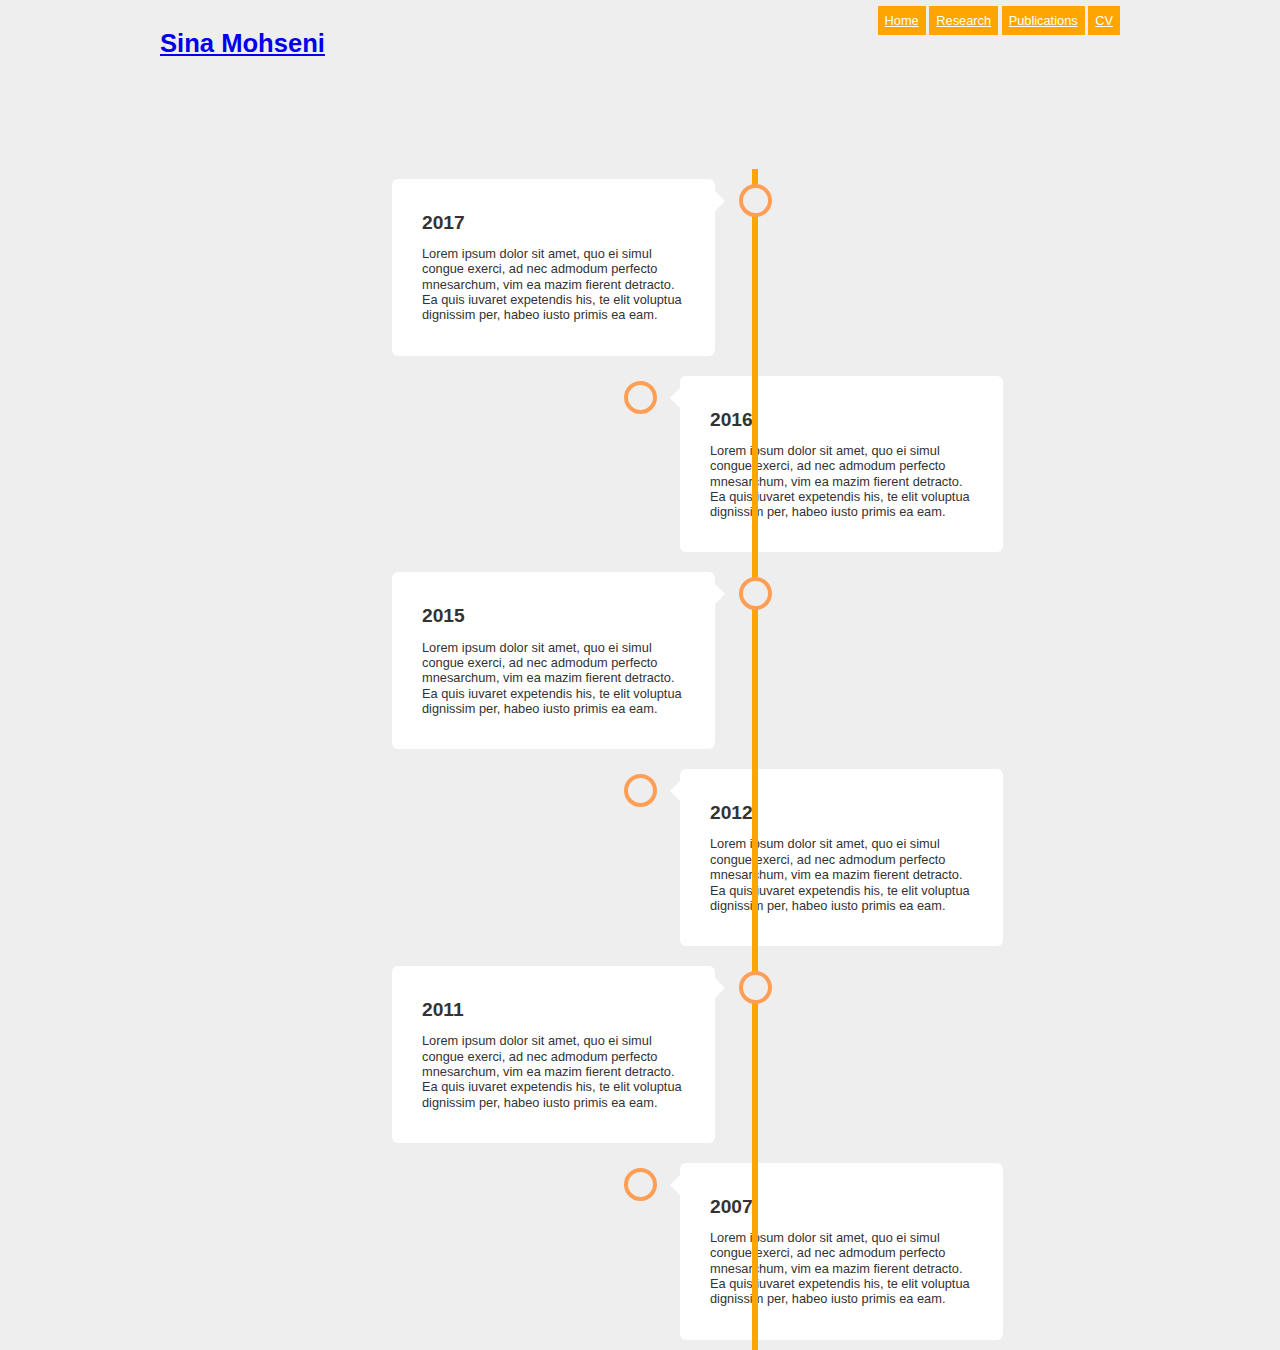
<file: webpage/timeline.html>
<!DOCTYPE html>
<html>
<head>
<meta name="viewport" content="width=device-width, initial-scale=1.0">

   <title>Sina Mohseni</title>
  
  <meta name="author" content="Sina Mohseni" />
  <meta name="description" content="personal webpage" />
  <link rel="stylesheet" href="icons.css" type="text/css" />
  <!-- <link rel="stylesheet" href="style.css" type="text/css" /> -->
  

<style>
* {
    box-sizing: border-box;
}

/* or on different lines like below */
#logo{
  width: 30%;
  margin-top: 2%;
  font-family: sans-serif;
  display: inline-block;
}
/* but try and be as concise as possible */
#links{
  display: inline-block;
  text-align: left;
  /*float: left;*/
  margin: 0 auto;
}
#nav{
  width: 70%;
  display: inline-block;
  text-align: right;
  float: right;
}
  #nav ul{}
    #nav ul li{
      display: inline-block;
      height: 5%;
    }
      #nav ul li a{
        padding: 7px;
        background: orange;
        color: white;
      }
      #nav ul li a:hover{
        background-color: #ffb424;
        box-shadow: 0px 1px 1px #666;
      }
      #nav ul li a:active{ background-color: #ff8f00; }

      body{
    font-family: sans-serif; font-size: 80%; line-height: 1.2em; background: #eee;
    max-width: 960px;
    margin: auto;
        }
/*body {
    background-color: #eee;
    font-family: Helvetica, sans-serif;
   /* 
   position: center;
   margin: 0 auto;
}
*/
/* The actual timeline (the vertical ruler) */
.timeline {
    position: relative;
    max-width: 1200px;
    margin: 0 auto;
    width: 60%;
}

/* The actual timeline (the vertical ruler) */
.timeline::after {
    content: '';
    position: absolute;
    width: 6px;
    background-color: orange;
    top: 0;
    bottom: 0;
    left: 70%;
    margin-left: -3px;
}

/* Container around content */
.container {
    padding: 10px 40px;
    position: relative;
    background-color: #eee;
    width: 70%;
}

/* The circles on the timeline */
.container::after {
    content: '';
    position: absolute;
    width: 25px;
    height: 25px;
    right: -17px;
    background-color: #eee;
    border: 4px solid #FF9F55;
    top: 15px;
    border-radius: 50%;
    z-index: 1;
}

/* Place the container to the left */
.left {
    left: 0;
}

/* Place the container to the right */
.right {
    left: 50%;
}

/* Add arrows to the left container (pointing right) */
.left::before {
    content: " ";
    height: 0;
    position: absolute;
    top: 22px;
    width: 0;
    z-index: 1;
    right: 30px;
    border: medium solid white;
    border-width: 10px 0 10px 10px;
    border-color: transparent transparent transparent white;
}

/* Add arrows to the right container (pointing left) */
.right::before {
    content: " ";
    height: 0;
    position: absolute;
    top: 22px;
    width: 0;
    z-index: 1;
    left: 30px;
    border: medium solid white;
    border-width: 10px 10px 10px 0;
    border-color: transparent white transparent transparent;
}

/* Fix the circle for containers on the right side */
.right::after {
    left: -16px;
}

/* The actual content */
.content {
    padding: 20px 30px;
    background-color: white;
    position: relative;
    border-radius: 6px;
}

/* Media queries - Responsive timeline on screens less than 600px wide */
@media all and (max-width: 600px) {
  /* Place the timelime to the left */
  .timeline::after {
    left: 31px;
  }
  
  /* Full-width containers */
  .container {
    width: 100%;
    padding-left: 70px;
    padding-right: 25px;
  }
  
  /* Make sure that all arrows are pointing leftwards */
  .container::before {
    left: 60px;
    border: medium solid white;
    border-width: 10px 10px 10px 0;
    border-color: transparent white transparent transparent;
  }

  /* Make sure all circles are at the same spot */
  .left::after, .right::after {
    left: 15px;
  }
  
  /* Make all right containers behave like the left ones */
  .right {
    left: 0%;
  }
}
</style>
</head>
<body>

<div id="logo">
      <h1><a href="http://people.tamu.edu/~sina.mohseni/" id="logoLink">Sina Mohseni</a></h1>
    </div>
    <div id="nav">
      <ul>
        <li><a href="../index.html">Home</a></li>
        <li><a href="research.html">Research</a></li>
        <li><a href="publications.html">Publications</a></li>
        <li><a href="../papers/cv.pdf">CV</a></li>
      </ul> 
    </div>

<div class="timeline" style="margin-top: 100px">
  <div class="container left">
    <div class="content">
      <h2>2017</h2>
      <p>Lorem ipsum dolor sit amet, quo ei simul congue exerci, ad nec admodum perfecto mnesarchum, vim ea mazim fierent detracto. Ea quis iuvaret expetendis his, te elit voluptua dignissim per, habeo iusto primis ea eam.</p>
    </div>
  </div>
  <div class="container right">
    <div class="content">
      <h2>2016</h2>
      <p>Lorem ipsum dolor sit amet, quo ei simul congue exerci, ad nec admodum perfecto mnesarchum, vim ea mazim fierent detracto. Ea quis iuvaret expetendis his, te elit voluptua dignissim per, habeo iusto primis ea eam.</p>
    </div>
  </div>
  <div class="container left">
    <div class="content">
      <h2>2015</h2>
      <p>Lorem ipsum dolor sit amet, quo ei simul congue exerci, ad nec admodum perfecto mnesarchum, vim ea mazim fierent detracto. Ea quis iuvaret expetendis his, te elit voluptua dignissim per, habeo iusto primis ea eam.</p>
    </div>
  </div>
  <div class="container right">
    <div class="content">
      <h2>2012</h2>
      <p>Lorem ipsum dolor sit amet, quo ei simul congue exerci, ad nec admodum perfecto mnesarchum, vim ea mazim fierent detracto. Ea quis iuvaret expetendis his, te elit voluptua dignissim per, habeo iusto primis ea eam.</p>
    </div>
  </div>
  <div class="container left">
    <div class="content">
      <h2>2011</h2>
      <p>Lorem ipsum dolor sit amet, quo ei simul congue exerci, ad nec admodum perfecto mnesarchum, vim ea mazim fierent detracto. Ea quis iuvaret expetendis his, te elit voluptua dignissim per, habeo iusto primis ea eam.</p>
    </div>
  </div>
  <div class="container right">
    <div class="content">
      <h2>2007</h2>
      <p>Lorem ipsum dolor sit amet, quo ei simul congue exerci, ad nec admodum perfecto mnesarchum, vim ea mazim fierent detracto. Ea quis iuvaret expetendis his, te elit voluptua dignissim per, habeo iusto primis ea eam.</p>
    </div>
  </div>
</div>

</body>
</html>
</file>
<file: webpage/icons.css>
/*!
 *  Academicons 1.2.0 by Dennis T. Nedry - https://github.com/dtnedry
 *  Fonts generated using the IcoMoon app - http://icomoon.io/app
 *  Square icons designed to be used alongside Font Awesome square icons - https://fortawesome.github.io/Font-Awesome/
 *  License - Font: SIL OFL 1.1, CSS: MIT License
 */

@font-face {
	font-family: 'academicons';
	src:url('./fonts/academicons.eot?-evtvm1');
	src:url('./fonts/academicons.eot?#iefix-evtvm1') format('embedded-opentype'),
		url('./fonts/academicons.woff?-evtvm1') format('woff'),
		url('./fonts/academicons.ttf?-evtvm1') format('truetype'),
		url('./fonts/academicons.svg?-evtvm1#academicons') format('svg');
	font-weight: normal;
	font-style: normal;
}


@font-face{
	font-family:'FontAwesome';
	font-style:normal;
	font-weight:normal;
	src:url('./fonts/fontawesome-webfont.eot?v=4.1.0');
	src:url('./fonts/fontawesome-webfont.eot?#iefix&v=4.1.0') 
	format('embedded-opentype'),url('./fonts/fontawesome-webfont.woff?v=4.1.0') 
	format('woff'),url('./fonts/fontawesome-webfont.ttf?v=4.1.0') 
	format('truetype'),url('./fonts/fontawesome-webfont.svg?v=4.1.0#fontawesomeregular') 
	format('svg')}
	.fa{display:inline-block;font-family:FontAwesome;
	-webkit-font-smoothing:antialiased;
	font-style:normal;
	font-weight:normal;
	line-height:1;-moz-osx-font-smoothing:grayscale}.fa-lg{font-size:1.3333333333333333em;line-height:.75em;vertical-align:-15%}.fa-2x{font-size:2em}.fa-3x{font-size:3em}.fa-4x{font-size:4em}.fa-5x{font-size:5em}.fa-fw{width:1.2857142857142858em;text-align:center}.fa-ul{padding-left:0;margin-left:2.142857142857143em;list-style-type:none}.fa-ul>li{position:relative}.fa-li{position:absolute;top:.14285714285714285em;left:-2.142857142857143em;width:2.142857142857143em;text-align:center}.fa-li.fa-lg{left:-1.8571428571428572em}.fa-border{padding:.2em .25em .15em;border:solid .08em #eee;border-radius:.1em}.pull-right{float:right}.pull-left{float:left}.fa.pull-left{margin-right:.3em}.fa.pull-right{margin-left:.3em}.fa-spin{-webkit-animation:spin 2s infinite linear;-moz-animation:spin 2s infinite linear;-o-animation:spin 2s infinite linear;animation:spin 2s infinite linear}@-moz-keyframes spin{0%{-moz-transform:rotate(0deg)}100%{-moz-transform:rotate(359deg)}}@-webkit-keyframes spin{0%{-webkit-transform:rotate(0deg)}100%{-webkit-transform:rotate(359deg)}}@-o-keyframes spin{0%{-o-transform:rotate(0deg)}100%{-o-transform:rotate(359deg)}}@keyframes spin{0%{-webkit-transform:rotate(0deg);transform:rotate(0deg)}100%{-webkit-transform:rotate(359deg);transform:rotate(359deg)}}.fa-rotate-90{filter:progid:DXImageTransform.Microsoft.BasicImage(rotation=1);-webkit-transform:rotate(90deg);-moz-transform:rotate(90deg);-ms-transform:rotate(90deg);-o-transform:rotate(90deg);transform:rotate(90deg)}.fa-rotate-180{filter:progid:DXImageTransform.Microsoft.BasicImage(rotation=2);-webkit-transform:rotate(180deg);-moz-transform:rotate(180deg);-ms-transform:rotate(180deg);-o-transform:rotate(180deg);transform:rotate(180deg)}.fa-rotate-270{filter:progid:DXImageTransform.Microsoft.BasicImage(rotation=3);-webkit-transform:rotate(270deg);-moz-transform:rotate(270deg);-ms-transform:rotate(270deg);-o-transform:rotate(270deg);transform:rotate(270deg)}.fa-flip-horizontal{filter:progid:DXImageTransform.Microsoft.BasicImage(rotation=0,mirror=1);-webkit-transform:scale(-1,1);-moz-transform:scale(-1,1);-ms-transform:scale(-1,1);-o-transform:scale(-1,1);transform:scale(-1,1)}.fa-flip-vertical{filter:progid:DXImageTransform.Microsoft.BasicImage(rotation=2,mirror=1);-webkit-transform:scale(1,-1);-moz-transform:scale(1,-1);-ms-transform:scale(1,-1);-o-transform:scale(1,-1);transform:scale(1,-1)}.fa-stack{position:relative;display:inline-block;width:2em;height:2em;line-height:2em;vertical-align:middle}.fa-stack-1x,.fa-stack-2x{position:absolute;left:0;width:100%;text-align:center}.fa-stack-1x{line-height:inherit}.fa-stack-2x{font-size:2em}.fa-inverse{color:#fff}.fa-glass:before{content:"\f000"}.fa-music:before{content:"\f001"}.fa-search:before{content:"\f002"}.fa-envelope-o:before{content:"\f003"}.fa-heart:before{content:"\f004"}.fa-star:before{content:"\f005"}.fa-star-o:before{content:"\f006"}.fa-user:before{content:"\f007"}.fa-film:before{content:"\f008"}.fa-th-large:before{content:"\f009"}.fa-th:before{content:"\f00a"}.fa-th-list:before{content:"\f00b"}.fa-check:before{content:"\f00c"}.fa-times:before{content:"\f00d"}.fa-search-plus:before{content:"\f00e"}.fa-search-minus:before{content:"\f010"}.fa-power-off:before{content:"\f011"}.fa-signal:before{content:"\f012"}.fa-gear:before,.fa-cog:before{content:"\f013"}.fa-trash-o:before{content:"\f014"}.fa-home:before{content:"\f015"}.fa-file-o:before{content:"\f016"}.fa-clock-o:before{content:"\f017"}.fa-road:before{content:"\f018"}.fa-download:before{content:"\f019"}.fa-arrow-circle-o-down:before{content:"\f01a"}.fa-arrow-circle-o-up:before{content:"\f01b"}.fa-inbox:before{content:"\f01c"}.fa-play-circle-o:before{content:"\f01d"}.fa-rotate-right:before,.fa-repeat:before{content:"\f01e"}.fa-refresh:before{content:"\f021"}.fa-list-alt:before{content:"\f022"}.fa-lock:before{content:"\f023"}.fa-flag:before{content:"\f024"}.fa-headphones:before{content:"\f025"}.fa-volume-off:before{content:"\f026"}.fa-volume-down:before{content:"\f027"}.fa-volume-up:before{content:"\f028"}.fa-qrcode:before{content:"\f029"}.fa-barcode:before{content:"\f02a"}.fa-tag:before{content:"\f02b"}.fa-tags:before{content:"\f02c"}.fa-book:before{content:"\f02d"}.fa-bookmark:before{content:"\f02e"}.fa-print:before{content:"\f02f"}.fa-camera:before{content:"\f030"}.fa-font:before{content:"\f031"}.fa-bold:before{content:"\f032"}.fa-italic:before{content:"\f033"}.fa-text-height:before{content:"\f034"}.fa-text-width:before{content:"\f035"}.fa-align-left:before{content:"\f036"}.fa-align-center:before{content:"\f037"}.fa-align-right:before{content:"\f038"}.fa-align-justify:before{content:"\f039"}.fa-list:before{content:"\f03a"}.fa-dedent:before,.fa-outdent:before{content:"\f03b"}.fa-indent:before{content:"\f03c"}.fa-video-camera:before{content:"\f03d"}.fa-photo:before,.fa-image:before,.fa-picture-o:before{content:"\f03e"}.fa-pencil:before{content:"\f040"}.fa-map-marker:before{content:"\f041"}.fa-adjust:before{content:"\f042"}.fa-tint:before{content:"\f043"}.fa-edit:before,.fa-pencil-square-o:before{content:"\f044"}.fa-share-square-o:before{content:"\f045"}.fa-check-square-o:before{content:"\f046"}.fa-arrows:before{content:"\f047"}.fa-step-backward:before{content:"\f048"}.fa-fast-backward:before{content:"\f049"}.fa-backward:before{content:"\f04a"}.fa-play:before{content:"\f04b"}.fa-pause:before{content:"\f04c"}.fa-stop:before{content:"\f04d"}.fa-forward:before{content:"\f04e"}.fa-fast-forward:before{content:"\f050"}.fa-step-forward:before{content:"\f051"}.fa-eject:before{content:"\f052"}.fa-chevron-left:before{content:"\f053"}.fa-chevron-right:before{content:"\f054"}.fa-plus-circle:before{content:"\f055"}.fa-minus-circle:before{content:"\f056"}.fa-times-circle:before{content:"\f057"}.fa-check-circle:before{content:"\f058"}.fa-question-circle:before{content:"\f059"}.fa-info-circle:before{content:"\f05a"}.fa-crosshairs:before{content:"\f05b"}.fa-times-circle-o:before{content:"\f05c"}.fa-check-circle-o:before{content:"\f05d"}.fa-ban:before{content:"\f05e"}.fa-arrow-left:before{content:"\f060"}.fa-arrow-right:before{content:"\f061"}.fa-arrow-up:before{content:"\f062"}.fa-arrow-down:before{content:"\f063"}.fa-mail-forward:before,.fa-share:before{content:"\f064"}.fa-expand:before{content:"\f065"}.fa-compress:before{content:"\f066"}.fa-plus:before{content:"\f067"}.fa-minus:before{content:"\f068"}.fa-asterisk:before{content:"\f069"}.fa-exclamation-circle:before{content:"\f06a"}.fa-gift:before{content:"\f06b"}.fa-leaf:before{content:"\f06c"}.fa-fire:before{content:"\f06d"}.fa-eye:before{content:"\f06e"}.fa-eye-slash:before{content:"\f070"}.fa-warning:before,.fa-exclamation-triangle:before{content:"\f071"}.fa-plane:before{content:"\f072"}.fa-calendar:before{content:"\f073"}.fa-random:before{content:"\f074"}.fa-comment:before{content:"\f075"}.fa-magnet:before{content:"\f076"}.fa-chevron-up:before{content:"\f077"}.fa-chevron-down:before{content:"\f078"}.fa-retweet:before{content:"\f079"}.fa-shopping-cart:before{content:"\f07a"}.fa-folder:before{content:"\f07b"}.fa-folder-open:before{content:"\f07c"}.fa-arrows-v:before{content:"\f07d"}.fa-arrows-h:before{content:"\f07e"}.fa-bar-chart-o:before{content:"\f080"}.fa-twitter-square:before{content:"\f081"}.fa-facebook-square:before{content:"\f082"}.fa-camera-retro:before{content:"\f083"}.fa-key:before{content:"\f084"}.fa-gears:before,.fa-cogs:before{content:"\f085"}.fa-comments:before{content:"\f086"}.fa-thumbs-o-up:before{content:"\f087"}.fa-thumbs-o-down:before{content:"\f088"}.fa-star-half:before{content:"\f089"}.fa-heart-o:before{content:"\f08a"}.fa-sign-out:before{content:"\f08b"}.fa-linkedin-square:before{content:"\f08c"}.fa-thumb-tack:before{content:"\f08d"}.fa-external-link:before{content:"\f08e"}.fa-sign-in:before{content:"\f090"}.fa-trophy:before{content:"\f091"}.fa-github-square:before{content:"\f092"}.fa-upload:before{content:"\f093"}.fa-lemon-o:before{content:"\f094"}.fa-phone:before{content:"\f095"}.fa-square-o:before{content:"\f096"}.fa-bookmark-o:before{content:"\f097"}.fa-phone-square:before{content:"\f098"}.fa-twitter:before{content:"\f099"}.fa-facebook:before{content:"\f09a"}.fa-github:before{content:"\f09b"}.fa-unlock:before{content:"\f09c"}.fa-credit-card:before{content:"\f09d"}.fa-rss:before{content:"\f09e"}.fa-hdd-o:before{content:"\f0a0"}.fa-bullhorn:before{content:"\f0a1"}.fa-bell:before{content:"\f0f3"}.fa-certificate:before{content:"\f0a3"}.fa-hand-o-right:before{content:"\f0a4"}.fa-hand-o-left:before{content:"\f0a5"}.fa-hand-o-up:before{content:"\f0a6"}.fa-hand-o-down:before{content:"\f0a7"}.fa-arrow-circle-left:before{content:"\f0a8"}.fa-arrow-circle-right:before{content:"\f0a9"}.fa-arrow-circle-up:before{content:"\f0aa"}.fa-arrow-circle-down:before{content:"\f0ab"}.fa-globe:before{content:"\f0ac"}.fa-wrench:before{content:"\f0ad"}.fa-tasks:before{content:"\f0ae"}.fa-filter:before{content:"\f0b0"}.fa-briefcase:before{content:"\f0b1"}.fa-arrows-alt:before{content:"\f0b2"}.fa-group:before,.fa-users:before{content:"\f0c0"}.fa-chain:before,.fa-link:before{content:"\f0c1"}.fa-cloud:before{content:"\f0c2"}.fa-flask:before{content:"\f0c3"}.fa-cut:before,.fa-scissors:before{content:"\f0c4"}.fa-copy:before,.fa-files-o:before{content:"\f0c5"}.fa-paperclip:before{content:"\f0c6"}.fa-save:before,.fa-floppy-o:before{content:"\f0c7"}.fa-square:before{content:"\f0c8"}.fa-navicon:before,.fa-reorder:before,.fa-bars:before{content:"\f0c9"}.fa-list-ul:before{content:"\f0ca"}.fa-list-ol:before{content:"\f0cb"}.fa-strikethrough:before{content:"\f0cc"}.fa-underline:before{content:"\f0cd"}.fa-table:before{content:"\f0ce"}.fa-magic:before{content:"\f0d0"}.fa-truck:before{content:"\f0d1"}.fa-pinterest:before{content:"\f0d2"}.fa-pinterest-square:before{content:"\f0d3"}.fa-google-plus-square:before{content:"\f0d4"}.fa-google-plus:before{content:"\f0d5"}.fa-money:before{content:"\f0d6"}.fa-caret-down:before{content:"\f0d7"}.fa-caret-up:before{content:"\f0d8"}.fa-caret-left:before{content:"\f0d9"}.fa-caret-right:before{content:"\f0da"}.fa-columns:before{content:"\f0db"}.fa-unsorted:before,.fa-sort:before{content:"\f0dc"}.fa-sort-down:before,.fa-sort-desc:before{content:"\f0dd"}.fa-sort-up:before,.fa-sort-asc:before{content:"\f0de"}.fa-envelope:before{content:"\f0e0"}.fa-linkedin:before{content:"\f0e1"}.fa-rotate-left:before,.fa-undo:before{content:"\f0e2"}.fa-legal:before,.fa-gavel:before{content:"\f0e3"}.fa-dashboard:before,.fa-tachometer:before{content:"\f0e4"}.fa-comment-o:before{content:"\f0e5"}.fa-comments-o:before{content:"\f0e6"}.fa-flash:before,.fa-bolt:before{content:"\f0e7"}.fa-sitemap:before{content:"\f0e8"}.fa-umbrella:before{content:"\f0e9"}.fa-paste:before,.fa-clipboard:before{content:"\f0ea"}.fa-lightbulb-o:before{content:"\f0eb"}.fa-exchange:before{content:"\f0ec"}.fa-cloud-download:before{content:"\f0ed"}.fa-cloud-upload:before{content:"\f0ee"}.fa-user-md:before{content:"\f0f0"}.fa-stethoscope:before{content:"\f0f1"}.fa-suitcase:before{content:"\f0f2"}.fa-bell-o:before{content:"\f0a2"}.fa-coffee:before{content:"\f0f4"}.fa-cutlery:before{content:"\f0f5"}.fa-file-text-o:before{content:"\f0f6"}.fa-building-o:before{content:"\f0f7"}.fa-hospital-o:before{content:"\f0f8"}.fa-ambulance:before{content:"\f0f9"}.fa-medkit:before{content:"\f0fa"}.fa-fighter-jet:before{content:"\f0fb"}.fa-beer:before{content:"\f0fc"}.fa-h-square:before{content:"\f0fd"}.fa-plus-square:before{content:"\f0fe"}.fa-angle-double-left:before{content:"\f100"}.fa-angle-double-right:before{content:"\f101"}.fa-angle-double-up:before{content:"\f102"}.fa-angle-double-down:before{content:"\f103"}.fa-angle-left:before{content:"\f104"}.fa-angle-right:before{content:"\f105"}.fa-angle-up:before{content:"\f106"}.fa-angle-down:before{content:"\f107"}.fa-desktop:before{content:"\f108"}.fa-laptop:before{content:"\f109"}.fa-tablet:before{content:"\f10a"}.fa-mobile-phone:before,.fa-mobile:before{content:"\f10b"}.fa-circle-o:before{content:"\f10c"}.fa-quote-left:before{content:"\f10d"}.fa-quote-right:before{content:"\f10e"}.fa-spinner:before{content:"\f110"}.fa-circle:before{content:"\f111"}.fa-mail-reply:before,.fa-reply:before{content:"\f112"}.fa-github-alt:before{content:"\f113"}.fa-folder-o:before{content:"\f114"}.fa-folder-open-o:before{content:"\f115"}.fa-smile-o:before{content:"\f118"}.fa-frown-o:before{content:"\f119"}.fa-meh-o:before{content:"\f11a"}.fa-gamepad:before{content:"\f11b"}.fa-keyboard-o:before{content:"\f11c"}.fa-flag-o:before{content:"\f11d"}.fa-flag-checkered:before{content:"\f11e"}.fa-terminal:before{content:"\f120"}.fa-code:before{content:"\f121"}.fa-mail-reply-all:before,.fa-reply-all:before{content:"\f122"}.fa-star-half-empty:before,.fa-star-half-full:before,.fa-star-half-o:before{content:"\f123"}.fa-location-arrow:before{content:"\f124"}.fa-crop:before{content:"\f125"}.fa-code-fork:before{content:"\f126"}.fa-unlink:before,.fa-chain-broken:before{content:"\f127"}.fa-question:before{content:"\f128"}.fa-info:before{content:"\f129"}.fa-exclamation:before{content:"\f12a"}.fa-superscript:before{content:"\f12b"}.fa-subscript:before{content:"\f12c"}.fa-eraser:before{content:"\f12d"}.fa-puzzle-piece:before{content:"\f12e"}.fa-microphone:before{content:"\f130"}.fa-microphone-slash:before{content:"\f131"}.fa-shield:before{content:"\f132"}.fa-calendar-o:before{content:"\f133"}.fa-fire-extinguisher:before{content:"\f134"}.fa-rocket:before{content:"\f135"}.fa-maxcdn:before{content:"\f136"}.fa-chevron-circle-left:before{content:"\f137"}.fa-chevron-circle-right:before{content:"\f138"}.fa-chevron-circle-up:before{content:"\f139"}.fa-chevron-circle-down:before{content:"\f13a"}.fa-html5:before{content:"\f13b"}.fa-css3:before{content:"\f13c"}.fa-anchor:before{content:"\f13d"}.fa-unlock-alt:before{content:"\f13e"}.fa-bullseye:before{content:"\f140"}.fa-ellipsis-h:before{content:"\f141"}.fa-ellipsis-v:before{content:"\f142"}.fa-rss-square:before{content:"\f143"}.fa-play-circle:before{content:"\f144"}.fa-ticket:before{content:"\f145"}.fa-minus-square:before{content:"\f146"}.fa-minus-square-o:before{content:"\f147"}.fa-level-up:before{content:"\f148"}.fa-level-down:before{content:"\f149"}.fa-check-square:before{content:"\f14a"}.fa-pencil-square:before{content:"\f14b"}.fa-external-link-square:before{content:"\f14c"}.fa-share-square:before{content:"\f14d"}.fa-compass:before{content:"\f14e"}.fa-toggle-down:before,.fa-caret-square-o-down:before{content:"\f150"}.fa-toggle-up:before,.fa-caret-square-o-up:before{content:"\f151"}.fa-toggle-right:before,.fa-caret-square-o-right:before{content:"\f152"}.fa-euro:before,.fa-eur:before{content:"\f153"}.fa-gbp:before{content:"\f154"}.fa-dollar:before,.fa-usd:before{content:"\f155"}.fa-rupee:before,.fa-inr:before{content:"\f156"}.fa-cny:before,.fa-rmb:before,.fa-yen:before,.fa-jpy:before{content:"\f157"}.fa-ruble:before,.fa-rouble:before,.fa-rub:before{content:"\f158"}.fa-won:before,.fa-krw:before{content:"\f159"}.fa-bitcoin:before,.fa-btc:before{content:"\f15a"}.fa-file:before{content:"\f15b"}.fa-file-text:before{content:"\f15c"}.fa-sort-alpha-asc:before{content:"\f15d"}.fa-sort-alpha-desc:before{content:"\f15e"}.fa-sort-amount-asc:before{content:"\f160"}.fa-sort-amount-desc:before{content:"\f161"}.fa-sort-numeric-asc:before{content:"\f162"}.fa-sort-numeric-desc:before{content:"\f163"}.fa-thumbs-up:before{content:"\f164"}.fa-thumbs-down:before{content:"\f165"}.fa-youtube-square:before{content:"\f166"}.fa-youtube:before{content:"\f167"}.fa-xing:before{content:"\f168"}.fa-xing-square:before{content:"\f169"}.fa-youtube-play:before{content:"\f16a"}.fa-dropbox:before{content:"\f16b"}.fa-stack-overflow:before{content:"\f16c"}.fa-instagram:before{content:"\f16d"}.fa-flickr:before{content:"\f16e"}.fa-adn:before{content:"\f170"}.fa-bitbucket:before{content:"\f171"}.fa-bitbucket-square:before{content:"\f172"}.fa-tumblr:before{content:"\f173"}.fa-tumblr-square:before{content:"\f174"}.fa-long-arrow-down:before{content:"\f175"}.fa-long-arrow-up:before{content:"\f176"}.fa-long-arrow-left:before{content:"\f177"}.fa-long-arrow-right:before{content:"\f178"}.fa-apple:before{content:"\f179"}.fa-windows:before{content:"\f17a"}.fa-android:before{content:"\f17b"}.fa-linux:before{content:"\f17c"}.fa-dribbble:before{content:"\f17d"}.fa-skype:before{content:"\f17e"}.fa-foursquare:before{content:"\f180"}.fa-trello:before{content:"\f181"}.fa-female:before{content:"\f182"}.fa-male:before{content:"\f183"}.fa-gittip:before{content:"\f184"}.fa-sun-o:before{content:"\f185"}.fa-moon-o:before{content:"\f186"}.fa-archive:before{content:"\f187"}.fa-bug:before{content:"\f188"}.fa-vk:before{content:"\f189"}.fa-weibo:before{content:"\f18a"}.fa-renren:before{content:"\f18b"}.fa-pagelines:before{content:"\f18c"}.fa-stack-exchange:before{content:"\f18d"}.fa-arrow-circle-o-right:before{content:"\f18e"}.fa-arrow-circle-o-left:before{content:"\f190"}.fa-toggle-left:before,.fa-caret-square-o-left:before{content:"\f191"}.fa-dot-circle-o:before{content:"\f192"}.fa-wheelchair:before{content:"\f193"}.fa-vimeo-square:before{content:"\f194"}.fa-turkish-lira:before,.fa-try:before{content:"\f195"}.fa-plus-square-o:before{content:"\f196"}.fa-space-shuttle:before{content:"\f197"}.fa-slack:before{content:"\f198"}.fa-envelope-square:before{content:"\f199"}.fa-wordpress:before{content:"\f19a"}.fa-openid:before{content:"\f19b"}.fa-institution:before,.fa-bank:before,.fa-university:before{content:"\f19c"}.fa-mortar-board:before,.fa-graduation-cap:before{content:"\f19d"}.fa-yahoo:before{content:"\f19e"}.fa-google:before{content:"\f1a0"}.fa-reddit:before{content:"\f1a1"}.fa-reddit-square:before{content:"\f1a2"}.fa-stumbleupon-circle:before{content:"\f1a3"}.fa-stumbleupon:before{content:"\f1a4"}.fa-delicious:before{content:"\f1a5"}.fa-digg:before{content:"\f1a6"}.fa-pied-piper-square:before,.fa-pied-piper:before{content:"\f1a7"}.fa-pied-piper-alt:before{content:"\f1a8"}.fa-drupal:before{content:"\f1a9"}.fa-joomla:before{content:"\f1aa"}.fa-language:before{content:"\f1ab"}.fa-fax:before{content:"\f1ac"}.fa-building:before{content:"\f1ad"}.fa-child:before{content:"\f1ae"}.fa-paw:before{content:"\f1b0"}.fa-spoon:before{content:"\f1b1"}.fa-cube:before{content:"\f1b2"}.fa-cubes:before{content:"\f1b3"}.fa-behance:before{content:"\f1b4"}.fa-behance-square:before{content:"\f1b5"}.fa-steam:before{content:"\f1b6"}.fa-steam-square:before{content:"\f1b7"}.fa-recycle:before{content:"\f1b8"}.fa-automobile:before,.fa-car:before{content:"\f1b9"}.fa-cab:before,.fa-taxi:before{content:"\f1ba"}.fa-tree:before{content:"\f1bb"}.fa-spotify:before{content:"\f1bc"}.fa-deviantart:before{content:"\f1bd"}.fa-soundcloud:before{content:"\f1be"}.fa-database:before{content:"\f1c0"}.fa-file-pdf-o:before{content:"\f1c1"}.fa-file-word-o:before{content:"\f1c2"}.fa-file-excel-o:before{content:"\f1c3"}.fa-file-powerpoint-o:before{content:"\f1c4"}.fa-file-photo-o:before,.fa-file-picture-o:before,.fa-file-image-o:before{content:"\f1c5"}.fa-file-zip-o:before,.fa-file-archive-o:before{content:"\f1c6"}.fa-file-sound-o:before,.fa-file-audio-o:before{content:"\f1c7"}.fa-file-movie-o:before,.fa-file-video-o:before{content:"\f1c8"}.fa-file-code-o:before{content:"\f1c9"}.fa-vine:before{content:"\f1ca"}.fa-codepen:before{content:"\f1cb"}.fa-jsfiddle:before{content:"\f1cc"}.fa-life-bouy:before,.fa-life-saver:before,.fa-support:before,.fa-life-ring:before{content:"\f1cd"}.fa-circle-o-notch:before{content:"\f1ce"}.fa-ra:before,.fa-rebel:before{content:"\f1d0"}.fa-ge:before,.fa-empire:before{content:"\f1d1"}.fa-git-square:before{content:"\f1d2"}.fa-git:before{content:"\f1d3"}.fa-hacker-news:before{content:"\f1d4"}.fa-tencent-weibo:before{content:"\f1d5"}.fa-qq:before{content:"\f1d6"}.fa-wechat:before,.fa-weixin:before{content:"\f1d7"}.fa-send:before,.fa-paper-plane:before{content:"\f1d8"}.fa-send-o:before,.fa-paper-plane-o:before{content:"\f1d9"}.fa-history:before{content:"\f1da"}.fa-circle-thin:before{content:"\f1db"}.fa-header:before{content:"\f1dc"}.fa-paragraph:before{content:"\f1dd"}.fa-sliders:before{content:"\f1de"}.fa-share-alt:before{content:"\f1e0"}.fa-share-alt-square:before{content:"\f1e1"}.fa-bomb:before{content:"\f1e2"}form{margin:0 0 5px 0}form fieldset{padding:0;margin-bottom:5px;border-width:0}form legend{display:block;width:100%;padding:0;margin-bottom:10px;*margin-left:-7px;color:#333332;white-space:normal;border:0;border-bottom:1px solid #ddd}form p{margin-bottom:2.5px}form ul{padding:0;margin:0 0 5px 0;list-style-type:none}form br{display:none}label,input,button,select,textarea{vertical-align:baseline;*vertical-align:middle}input,button,select,textarea{font-family:'PT Serif',serif;-webkit-box-sizing:border-box;-moz-box-sizing:border-box;-ms-box-sizing:border-box;box-sizing:border-box}label{display:block;margin-bottom:1.25px;font-weight:bold;color:#333332;cursor:pointer}label input,label textarea,label select{display:block}input,textarea,select{display:inline-block;width:100%;padding:4px;margin-bottom:1.25px;color:#333332;background-color:#fff;border:1px solid #ddd}input:hover,textarea:hover,select:hover{border-color:#919191}.input-mini{width:60px}.input-small{width:90px}input[type="image"],input[type="checkbox"],input[type="radio"]{width:auto;height:auto;padding:0;margin:3px 0;*margin-top:0;line-height:normal;cursor:pointer;border:0 \9;-webkit-border-radius:0;-moz-border-radius:0;border-radius:0}input[type="checkbox"],input[type="radio"]{*width:13px;*height:13px;padding:0;-webkit-box-sizing:border-box;-moz-box-sizing:border-box;-ms-box-sizing:border-box;box-sizing:border-box}input[type="image"]{border:0;-webkit-box-shadow:none;-moz-box-shadow:none;box-shadow:none}input[type="file"]{width:auto;padding:initial;line-height:initial;background-color:transparent;background-color:initial;border:initial;-webkit-box-shadow:none;-moz-box-shadow:none;box-shadow:none}input[type="button"],input[type="reset"],input[type="submit"]{width:auto;height:auto;*overflow:visible;cursor:pointer}select,input[type="file"]{*margin-top:4px}select{width:auto;background-color:#fff}select[multiple],select[size]{height:auto}textarea{height:auto;overflow:auto;vertical-align:top;resize:vertical}input[type="hidden"]{display:none}.radio,.checkbox{padding-left:18px;font-weight:normal}.radio input[type="radio"],.checkbox input[type="checkbox"]{float:left;margin-left:-18px}.radio.inline,.checkbox.inline{display:inline-block;padding-top:5px;margin-bottom:0;vertical-align:middle}.radio.inline+.radio.inline,.checkbox.inline+.checkbox.inline{margin-left:10px}input[disabled],select[disabled],textarea[disabled],input[readonly],select[readonly],textarea[readonly]{cursor:not-allowed;-webkit-opacity:.5;-moz-opacity:.5;opacity:.5}input:focus,textarea:focus{border-color:#111;outline:0;outline:thin dotted \9}input[type="file"]:focus,input[type="radio"]:focus,input[type="checkbox"]:focus,select:focus{-webkit-box-shadow:none;-moz-box-shadow:none;box-shadow:none}.help-block,.help-inline{color:#919191}.help-block{display:block;margin-bottom:1em;line-height:1em}.help-inline{display:inline-block;padding-left:5px;vertical-align:middle}.form-inline input,.form-inline textarea,.form-inline select{display:inline-block;margin-bottom:0}.form-inline label{display:inline-block}.form-inline .radio,.form-inline .checkbox,.form-inline .radio{padding-left:0;margin-bottom:0;vertical-align:middle}.form-inline .radio input[type="radio"],.form-inline .checkbox input[type="checkbox"]{float:left;margin-right:3px;margin-left:0}.form-search input,.form-search textarea,.form-search select{display:inline-block;margin-bottom:0}.form-search .search-query{padding-right:14px;padding-left:14px;margin-bottom:0;-webkit-border-radius:14px;-moz-border-radius:14px;border-radius:14px}.form-search label{display:inline-block}.form-search .radio,.form-search .checkbox,.form-inline .radio{padding-left:0;margin-bottom:0;vertical-align:middle}.form-search .radio input[type="radio"],.form-search .checkbox input[type="checkbox"]{float:left;margin-right:3px;margin-left:0}body{font-family:'PT Serif',serif;color:#333332;background-color:#fff}.navigation-wrapper{width:100%;padding:2em 0 0;margin:0 auto;font-family:'PT Sans Narrow',sans-serif;font-weight:700;text-transform:uppercase;*zoom:1}.navigation-wrapper:before,.navigation-wrapper:after{display:table;content:""}.navigation-wrapper:after{clear:both}.navigation-wrapper:before,.navigation-wrapper:after{display:table;line-height:0;content:""}.navigation-wrapper:after{clear:both}.site-name{display:inline;display:block;float:left;float:none;width:83.33333333333334%;margin-right:8.333333333333334%;margin-bottom:1em;margin-left:8.333333333333334%;font-size:24px;font-size:1.5rem}@media only screen and (min-width:37.5em){.site-name{display:inline;float:left;width:16.666666666666668%;margin-right:4.166666666666667%;margin-left:4.166666666666667%;font-size:16px;font-size:1rem}}@media only screen and (min-width:86.375em){.site-name{display:inline;float:left;width:12.5%;margin-left:16.666666666666668%}}.top-navigation{display:inline;display:block;float:left;float:none;width:83.33333333333334%;margin-right:8.333333333333334%;margin-bottom:1em;margin-left:8.333333333333334%}@media only screen and (min-width:37.5em){.top-navigation{display:inline;float:left;width:75%;margin-right:0;margin-left:0}}@media only screen and (min-width:86.375em){.top-navigation{display:inline;float:left;width:66.66666666666667%}}.top-navigation ul{padding:0;margin:0;clear:both;list-style-type:none}.top-navigation li{display:block;font-size:16px;font-size:1rem;list-style-type:none;border-bottom:1px solid #ddd;border-bottom:1px solid rgba(17,17,17,0.1)}.top-navigation li:last-child{border-bottom:0 solid transparent}@media only screen and (min-width:37.5em){.top-navigation li{display:inline;margin-right:25px;white-space:nowrap;border-bottom:0 solid transparent}}.top-navigation li a{display:block;padding:10px 0;border-bottom:0 solid transparent;-webkit-transition:all .2s;-moz-transition:all .2s;-ms-transition:all .2s;-o-transition:all .2s;transition:all .2s;decoration:none}@media only screen and (min-width:37.5em){.top-navigation li a{display:inline;padding:0}}.navicon-lines-button{padding:.375rem .75rem;cursor:pointer;border-radius:.21428571428571427rem;transition:.3s;user-select:none}.navicon-lines-button:hover{opacity:1}.navicon-lines-button:active{transition:0}.navicon-lines{position:relative;display:inline-block;width:1.5rem;height:.21428571428571427rem;margin-right:10px;margin-bottom:.3rem;background:#fff;border-radius:.10714285714285714rem;transition:.3s}.navicon-lines:before,.navicon-lines:after{position:absolute;left:0;display:inline-block;width:1.5rem;height:.21428571428571427rem;background:#fff;border-radius:.10714285714285714rem;content:'';transition:.3s;-webkit-transform-origin:.10714285714285714rem center;transform-origin:.10714285714285714rem center}.navicon-lines:before{top:.375rem}.navicon-lines:after{top:-0.375rem}.navicon-lines-button:hover{opacity:1}.navicon-lines-button:hover .navicon-lines:before{top:.42857142857142855rem}.navicon-lines-button:hover .navicon-lines:after{top:-0.42857142857142855rem}.navicon-lines-button.x.active .navicon-lines{background:transparent}.navicon-lines-button.x.active .navicon-lines:before,.navicon-lines-button.x.active .navicon-lines:after{top:0;width:1.5rem;-webkit-transform-origin:50% 50%;transform-origin:50% 50%}.navicon-lines-button.x.active .navicon-lines:before{-webkit-transform:rotate3d(0,0,1,45deg);transform:rotate3d(0,0,1,45deg)}.navicon-lines-button.x.active .navicon-lines:after{-webkit-transform:rotate3d(0,0,1,-45deg);transform:rotate3d(0,0,1,-45deg)}.nav .navtoogle{font-size:18px;font-size:1.125rem;font-weight:normal;color:#fff;cursor:pointer;background-color:#111;border:0}@media only screen and (min-width:37.5em){.nav .navtoogle{display:none}}.nav button{background:0;border:0}.navtoogle i{z-index:-1}.icon-menu{position:relative;top:3px;line-height:0}.no-js .nav .navtoggle{display:none}.no-js .nav ul{max-height:30em;overflow:hidden}.js .nav ul{max-height:0;overflow:hidden}@media only screen and (min-width:37.5em){.js .nav ul{max-height:30em}}.js .nav .active+ul{max-height:30em;overflow:hidden;-webkit-transition:max-height .4s;-moz-transition:max-height .4s;-ms-transition:max-height .4s;-o-transition:max-height .4s;transition:max-height .4s}#main{width:100%;margin:0 auto;margin-top:1em;clear:both;*zoom:1;counter-reset:captions}#main:before,#main:after{display:table;content:""}#main:after{clear:both}#main:before,#main:after{display:table;line-height:0;content:""}#main:after{clear:both}#main article{display:inline;float:left;width:100%;width:83.33333333333334%;margin:0 auto;margin-right:8.333333333333334%;margin-bottom:2em;margin-left:8.333333333333334%}@media only screen and (min-width:37.5em){#main article{display:inline;float:left;width:50%;margin-right:0;margin-left:0}}@media only screen and (min-width:86.375em){#main article{display:inline;float:left;width:37.5%}}#index{display:inline;float:left;width:100%;width:83.33333333333334%;margin:0 auto;margin-right:8.333333333333334%;margin-bottom:2em;margin-left:8.333333333333334%}@media only screen and (min-width:37.5em){#index{display:inline;float:left;width:50%;margin-right:0;margin-left:0}}@media only screen and (min-width:86.375em){#index{display:inline;float:left;width:37.5%}}#index h3{padding-bottom:.2em;margin:0;font-size:20px;border-bottom:1px solid #c3c3c3}#index article h2{margin-bottom:4px;font-size:20px;font-size:1.25rem}#index article h2.link-post{margin-bottom:26px;margin-bottom:1.625rem}#index article p{font-size:14px;font-size:.875rem}#index article p+p{text-indent:0}.image-wrap{position:relative;margin-bottom:2em}.image-wrap:after{position:absolute;bottom:-1px;left:8%;display:block;width:0;height:0;border:20px solid transparent;border-bottom-color:#fff;content:" "}@media only screen and (min-width:37.5em){.image-wrap:after{left:25%}}@media only screen and (min-width:86.375em){.image-wrap:after{left:33.333333333%}}.image-wrap img{width:100%;height:auto;-ms-interpolation-mode:bicubic}.image-wrap .headline-wrap{position:absolute;bottom:25px;margin-left:8.333333333333334%}@media only screen and (min-width:37.5em){.image-wrap .headline-wrap{left:25%;margin-left:0}}@media only screen and (min-width:86.375em){.image-wrap .headline-wrap{margin-left:8.333333333333334%}}.image-wrap .headline-wrap h1,.image-wrap .headline-wrap h2{color:#fff;text-shadow:0 1px 2px rgba(0,0,0,0.25)}.byline{clear:both;font-size:80%}.article-author-side h3,.article-author-bottom h3{margin-bottom:0}.article-author-side p,.article-author-bottom p{font-size:80%;font-style:italic}.article-author-side a,.article-author-bottom a,.article-author-side a:hover,.article-author-bottom a:hover{border-bottom:0 solid transparent}
	.author-social{display:block;margin-bottom:5px;font-size:14px;font-size:.875rem;color:#111}.author-social:visited{color:#111}.author-social:hover{-webkit-transform:scale(1.1);-moz-transform:scale(1.1);-ms-transform:scale(1.1);-o-transform:scale(1.1);transform:scale(1.1)}.author-social:active{-webkit-transform:translate(0,2px);-moz-transform:translate(0,2px);-ms-transform:translate(0,2px);-o-transform:translate(0,2px);transform:translate(0,2px)}.author-social .fa{margin-right:5px}.article-author-side{display:none}.article-author-side .bio-photo{max-width:110px;-webkit-border-radius:150px;-moz-border-radius:150px;border-radius:150px}@media only screen and (min-width:37.5em){.article-author-side{display:block;display:inline;float:left;width:16.666666666666668%;margin-right:4.166666666666667%;margin-left:4.166666666666667%}.article-author-side h3,.article-author-side p,.article-author-side .author-social{display:block;max-width:125px}.article-author-side h3{margin-top:10px;margin-bottom:10px}.article-author-side p{margin-bottom:20px}.article-author-side .author-social{margin-bottom:5px}}@media only screen and (min-width:62em){.article-author-side h3,.article-author-side .bio-photo,.article-author-side p,.article-author-side .author-social{max-width:150px}}@media only screen and (min-width:86.375em){.article-author-side{display:inline;float:left;width:12.5%;margin-left:16.666666666666668%}}.article-author-bottom{margin-bottom:1em}@media only screen and (min-width:37.5em){.article-author-bottom{display:none}}.article-author-bottom .bio-photo{float:left;max-width:100px;margin-right:25px;-webkit-border-radius:150px;-moz-border-radius:150px;border-radius:150px}.article-author-bottom .author-social{display:inline-block;margin-right:10px}@media only screen and (min-width:62em){.article-author-bottom h3,.article-author-bottom .bio-photo,.article-author-bottom p,.article-author-bottom .author-social{max-width:150px}}.article-wrap p>a,.article-wrap li>a{border-bottom:1px dotted #b3b3b3}.article-wrap p>a:hover,.article-wrap li>a:hover{border-bottom-style:solid}.article-wrap p>a.reversefootnote,.article-wrap li>a.reversefootnote{border-bottom-width:0}.toc{display:none;font-size:95%}@media only screen and (min-width:37.5em){.toc{position:absolute;top:5.5em;right:0;display:block;display:inline;float:left;width:16.666666666666668%;margin-right:4.166666666666667%;margin-left:4.166666666666667%;background-color:#fff}}.toc header{background:#2b2b2b}.toc h3{padding:5px 10px;margin:0;font-size:16px;font-size:1rem;color:#fff;text-transform:uppercase}.toc h3:hover{cursor:pointer}.toc ul{padding:0;margin:2px 0 0;line-height:1}.toc li{display:block;padding:0;margin:0 0 1px 0;font-family:'PT Sans Narrow',sans-serif;list-style-type:none}.toc li:last-child{border-bottom-width:0}.toc li a{display:block;padding:10px;color:#fff;background:#5e5e5e;border-bottom-width:0;-webkit-opacity:.7;-moz-opacity:.7;opacity:.7;-webkit-transition:opacity .2s ease-in-out;-moz-transition:opacity .2s ease-in-out;-ms-transition:opacity .2s ease-in-out;-o-transition:opacity .2s ease-in-out;transition:opacity .2s ease-in-out}.toc li a:hover{-webkit-opacity:1;-moz-opacity:1;opacity:1}.toc li ul{margin:1px 0 0}.image-grid{padding:0;margin:0 0 1em;list-style:none;*zoom:1}.image-grid:before,.image-grid:after{display:table;content:""}.image-grid:after{clear:both}.image-grid:before,.image-grid:after{display:table;line-height:0;content:""}.image-grid:after{clear:both}.image-grid li{display:inline;float:left;width:50%}@media only screen and (min-width:30em){.image-grid li{width:33.333333%}}@media only screen and (min-width:37.5em){.image-grid li{width:25%}}@media only screen and (min-width:48em){.image-grid li{width:20%}}@media only screen and (min-width:62em){.image-grid li{width:16.666666666%}}.recent-grid{margin:1em 0;list-style:none;*zoom:1}.recent-grid:before,.recent-grid:after{display:table;content:""}.recent-grid:after{clear:both}.recent-grid:before,.recent-grid:after{display:table;line-height:0;content:""}.recent-grid:after{clear:both}.recent-grid li{display:inline}.recent-grid li a{border-bottom:0 solid transparent}.recent-grid li a:hover{border-bottom:0 solid transparent}.recent-grid img{width:19%;margin-bottom:1%}.holder{font-family:'PT Sans Narrow',sans-serif}.holder a{margin:0 5px;cursor:pointer}.holder a.jp-previous{margin-right:15px;margin-left:0}.holder a.jp-next{margin-right:0;margin-left:15px}.holder a.jp-current{font-weight:bold}.holder a.jp-current,.holder a.jp-current:hover,.holder a.jp-disabled,.holder a.jp-disabled:hover{cursor:default;background:0}.holder span{margin:0 5px}.footer-wrap{width:100%;padding-bottom:3em;margin:0 auto;clear:both;*zoom:1}.footer-wrap:before,.footer-wrap:after{display:table;content:""}.footer-wrap:after{clear:both}.footer-wrap:before,.footer-wrap:after{display:table;line-height:0;content:""}.footer-wrap:after{clear:both}.footer-wrap a,.footer-wrap a:active,.footer-wrap a:visited,.footer-wrap p,.footer-wrap h4,.footer-wrap h5,.footer-wrap h6,.footer-wrap span{font-size:14px;font-size:.875rem}.footer-wrap footer{display:inline;float:left;width:83.33333333333334%;margin-right:8.333333333333334%;margin-left:8.333333333333334%}@media only screen and (min-width:37.5em){.footer-wrap footer{display:inline;float:left;width:50%;margin-right:25%;margin-left:25%}}@media only screen and (min-width:86.375em){.footer-wrap footer{display:inline;float:left;width:37.5%;margin-right:29.166666666666668%;margin-left:33.333333333333336%}}.related-articles{display:inline;float:left;width:83.33333333333334%;margin-right:8.333333333333334%;margin-bottom:2em;margin-left:8.333333333333334%}@media only screen and (min-width:37.5em){.related-articles{display:inline;float:left;width:50%;margin-right:25%;margin-left:25%}}@media only screen and (min-width:86.375em){.related-articles{display:inline;float:left;width:37.5%;margin-right:29.166666666666668%;margin-left:33.333333333333336%}}.related-articles h4{margin-bottom:0;text-transform:uppercase}.related-articles li{margin-bottom:0}.footer-icons li{display:inline-block;padding-right:5px}.footer-icons li a{color:#9a9a9a;-webkit-transition:.4s linear;-moz-transition:.4s linear;-ms-transition:.4s linear;-o-transition:.4s linear;transition:.4s linear}.footer-icons li a:hover{text-decoration:none;border-bottom:0}.footer-icons li a:hover .icon-twitter,.footer-icons li a:hover .icon-twitter-sign{color:#2aa9df}.footer-icons li a:hover .icon-facebook,.footer-icons li a:hover .icon-facebook-sign{color:#3a5a98}.footer-icons li a:hover .icon-instagram,.footer-icons li a:hover .icon-instagram-sign{color:#306088}.footer-icons li a:hover .icon-google-plus,.footer-icons li a:hover .icon-google-plus-sign{color:#b63324}.footer-icons li a:hover .icon-lastfm,.footer-icons li a:hover .icon-lastfm-sign{color:#d80049}.footer-icons li a:hover .icon-github{color:#4183c4}.browser-upgrade{padding:10px;margin:0 0 2em 0;color:#fff;text-align:center;background:#000}.browser-upgrade a{color:#fff;text-decoration:none;border-bottom:1px dotted #fff}.browser-upgrade a:hover{border-bottom:1px solid #fff}#goog-fixurl ul{padding-left:0;margin-left:0;list-style:none}#goog-fixurl ul li{list-style-type:none}#goog-wm-qt{display:inline-block;width:auto;padding:8px 20px;margin-right:10px;margin-bottom:20px;font-size:14px;font-size:.875rem;color:#111;background-color:#fff;border-color:#919191;border-style:solid!important;border-width:2px!important;-webkit-border-radius:3px;-moz-border-radius:3px;border-radius:3px}#goog-wm-sb{display:inline-block;padding:8px 20px;margin-bottom:20px;font-size:14px;font-size:.875rem;color:#fff;background-color:#111;border-color:#111;border-style:solid!important;border-width:2px!important;-webkit-border-radius:3px;-moz-border-radius:3px;border-radius:3px}#goog-wm-sb:visited{color:#fff}#goog-wm-sb:hover{color:#111;background-color:#fff}.mfp-bg{position:fixed;top:0;left:0;z-index:502;width:100%;height:100%;overflow:hidden;background:#0b0b0b;opacity:.8;filter:alpha(opacity=80)}.mfp-wrap{position:fixed;top:0;left:0;z-index:503;width:100%;height:100%;outline:none!important;-webkit-backface-visibility:hidden}.mfp-container{position:absolute;top:0;left:0;width:100%;height:100%;padding:0 8px;text-align:center;-webkit-box-sizing:border-box;-moz-box-sizing:border-box;box-sizing:border-box}.mfp-container:before{display:inline-block;height:100%;vertical-align:middle;content:''}.mfp-align-top .mfp-container:before{display:none}.mfp-content{position:relative;z-index:505;display:inline-block;margin:0 auto;text-align:left;vertical-align:middle}.mfp-inline-holder .mfp-content,.mfp-ajax-holder .mfp-content{width:100%;cursor:auto}.mfp-inline-holder .mfp-content:after,.mfp-ajax-holder .mfp-content:after{position:absolute;top:0;right:0;bottom:0;left:0;z-index:-1;display:block;width:auto;height:auto;content:'';box-shadow:0 0 8px rgba(0,0,0,0.6)}.mfp-ajax-cur{cursor:progress}.mfp-zoom-out-cur,.mfp-zoom-out-cur .mfp-image-holder .mfp-close{cursor:-moz-zoom-out;cursor:-webkit-zoom-out;cursor:zoom-out}.mfp-zoom,.image-popup{cursor:pointer;cursor:-webkit-zoom-in;cursor:-moz-zoom-in;cursor:zoom-in}.mfp-auto-cursor .mfp-content{cursor:auto}.mfp-close,.mfp-arrow,.mfp-preloader,.mfp-counter{-webkit-user-select:none;-moz-user-select:none;user-select:none}.mfp-loading.mfp-figure{display:none}.mfp-hide{display:none!important}.mfp-preloader{position:absolute;top:50%;right:8px;left:8px;z-index:504;width:auto;margin-top:-0.8em;color:#ccc;text-align:center}.mfp-preloader a{color:#ccc}.mfp-preloader a:hover{color:white}.mfp-s-ready .mfp-preloader{display:none}.mfp-s-error .mfp-content{display:none}button.mfp-close,button.mfp-arrow{z-index:506;display:block;padding:0;overflow:visible;cursor:pointer;border:0;-webkit-appearance:none}button.mfp-close{background:transparent}button::-moz-focus-inner{padding:0;border:0}.mfp-close{position:absolute;top:0;right:0;width:44px;height:44px;padding:0 0 18px 10px;font-family:Arial,Baskerville,monospace;font-size:28px;font-style:normal;line-height:44px;color:white;text-align:center;text-decoration:none;opacity:.65}.mfp-close:hover,.mfp-close:focus{opacity:1}.mfp-close:active{top:1px}.mfp-close-btn-in .mfp-close{color:#333}.mfp-image-holder .mfp-close,.mfp-iframe-holder .mfp-close{right:-6px;width:100%;padding-right:6px;color:white;text-align:right}.mfp-counter{position:absolute;top:0;right:0;font-size:12px;line-height:18px;color:#ccc}.mfp-arrow{position:absolute;top:0;top:50%;width:90px;height:110px;padding:0;margin:0;margin-top:-55px;overflow:hidden;text-indent:100%;white-space:nowrap;background-color:#111;opacity:.65;-webkit-transition:opacity .2s ease-in-out;-moz-transition:opacity .2s ease-in-out;-ms-transition:opacity .2s ease-in-out;-o-transition:opacity .2s ease-in-out;transition:opacity .2s ease-in-out;-webkit-tap-highlight-color:rgba(0,0,0,0)}.mfp-arrow:active{margin-top:-54px}.mfp-arrow:hover,.mfp-arrow:focus{opacity:1}.mfp-arrow:before,.mfp-arrow:after,.mfp-arrow .mfp-b,.mfp-arrow .mfp-a{position:absolute;top:0;left:0;display:block;width:0;height:0;margin-top:35px;margin-left:35px;border:solid transparent;content:''}.mfp-arrow:after,.mfp-arrow .mfp-a{top:8px;border-top-width:12px;border-bottom-width:12px;opacity:.8}.mfp-arrow:before,.mfp-arrow .mfp-b{border-top-width:20px;border-bottom-width:20px}.mfp-arrow-left{left:0;-webkit-border-top-right-radius:5px;border-top-right-radius:5px;-webkit-border-bottom-right-radius:5px;border-bottom-right-radius:5px;-webkit-border-bottom-left-radius:0;border-bottom-left-radius:0;-webkit-border-top-left-radius:0;border-top-left-radius:0;-moz-border-radius-topright:5px;-moz-border-radius-bottomright:5px;-moz-border-radius-bottomleft:0;-moz-border-radius-topleft:0;-webkit-background-clip:padding-box;-moz-background-clip:padding;background-clip:padding-box}.mfp-arrow-left:after,.mfp-arrow-left .mfp-a{left:5px;border-right:12px solid #fff}.mfp-arrow-left:before,.mfp-arrow-left .mfp-b{border-right:20px solid #fff}.mfp-arrow-right{right:0;-webkit-border-top-right-radius:0;border-top-right-radius:0;-webkit-border-bottom-right-radius:0;border-bottom-right-radius:0;-webkit-border-bottom-left-radius:5px;border-bottom-left-radius:5px;-webkit-border-top-left-radius:5px;border-top-left-radius:5px;-moz-border-radius-topright:0;-moz-border-radius-bottomright:0;-moz-border-radius-bottomleft:5px;-moz-border-radius-topleft:5px;-webkit-background-clip:padding-box;-moz-background-clip:padding;background-clip:padding-box}.mfp-arrow-right:after,.mfp-arrow-right .mfp-a{left:3px;border-left:12px solid #fff}.mfp-arrow-right:before,.mfp-arrow-right .mfp-b{border-left:20px solid #fff}.mfp-iframe-holder{padding-top:40px;padding-bottom:40px}.mfp-iframe-holder .mfp-content{width:100%;max-width:900px;line-height:0}.mfp-iframe-scaler{width:100%;height:0;padding-top:56.25%;overflow:hidden}.mfp-iframe-scaler iframe{position:absolute;top:0;left:0;display:block;width:100%;height:100%;background:black;box-shadow:0 0 8px rgba(0,0,0,0.6)}.mfp-iframe-holder .mfp-close{top:-40px}img.mfp-img{display:block;width:auto;height:auto;max-width:100%;padding:40px 0 40px;margin:0 auto;line-height:0;-webkit-box-sizing:border-box;-moz-box-sizing:border-box;box-sizing:border-box}.mfp-figure:after{position:absolute;top:40px;right:0;bottom:40px;left:0;z-index:-1;display:block;width:auto;height:auto;content:'';box-shadow:0 0 8px rgba(0,0,0,0.6)}.mfp-figure{line-height:0}.mfp-bottom-bar{position:absolute;top:100%;left:0;width:100%;margin-top:-36px;cursor:auto}.mfp-title{line-height:18px;color:#f3f3f3;text-align:left}.mfp-figure small{display:block;font-size:12px;line-height:14px;color:#bdbdbd}.mfp-image-holder .mfp-content{max-width:100%}.mfp-gallery .mfp-image-holder .mfp-figure{cursor:pointer}@media screen and (max-width:800px) and (orientation:landscape),screen and (max-height:300px){{}.mfp-img-mobile .mfp-image-holder{padding-right:0;padding-left:0}.mfp-img-mobile img.mfp-img{padding:0}.mfp-img-mobile .mfp-figure:after{top:0;bottom:0}.mfp-img-mobile .mfp-bottom-bar{position:fixed;top:auto;bottom:0;padding:3px 5px;margin:0;background:rgba(0,0,0,0.6);-webkit-box-sizing:border-box;-moz-box-sizing:border-box;box-sizing:border-box}.mfp-img-mobile .mfp-bottom-bar:empty{padding:0}.mfp-img-mobile .mfp-counter{top:3px;right:5px}.mfp-img-mobile .mfp-close{position:fixed;top:0;right:0;width:35px;height:35px;padding:0;line-height:35px;text-align:center;background:rgba(0,0,0,0.6)}.mfp-img-mobile .mfp-figure small{display:inline;margin-left:5px}}@media all and (max-width:800px){.mfp-arrow{-webkit-transform:scale(0.75);transform:scale(0.75)}.mfp-arrow-left{-webkit-transform-origin:0 0;transform-origin:0 0}.mfp-arrow-right{-webkit-transform-origin:100%;transform-origin:100%}.mfp-container{padding-right:6px;padding-left:6px}}.mfp-ie7 .mfp-img{padding:0}.mfp-ie7 .mfp-bottom-bar{left:50%;width:600px;padding-bottom:5px;margin-top:5px;margin-left:-300px}.mfp-ie7 .mfp-container{padding:0}.mfp-ie7 .mfp-content{padding-top:44px}.mfp-ie7 .mfp-close{top:0;right:0;padding-top:0}.mfp-fade .zoom-anim-dialog{opacity:0;-webkit-transform:scale(0.8);-moz-transform:scale(0.8);-ms-transform:scale(0.8);-o-transform:scale(0.8);transform:scale(0.8);-webkit-transition:all .2s ease-in-out;-moz-transition:all .2s ease-in-out;-ms-transition:all .2s ease-in-out;-o-transition:all .2s ease-in-out;transition:all .2s ease-in-out}.mfp-fade.mfp-ready .zoom-anim-dialog{opacity:1;-webkit-transform:scale(1);-moz-transform:scale(1);-ms-transform:scale(1);-o-transform:scale(1);transform:scale(1)}.mfp-fade.mfp-removing .zoom-anim-dialog{opacity:0;-webkit-transform:scale(0.8);-moz-transform:scale(0.8);-ms-transform:scale(0.8);-o-transform:scale(0.8);transform:scale(0.8)}.mfp-fade.mfp-bg{opacity:0;-webkit-transition:opacity .3s ease-out;-moz-transition:opacity .3s ease-out;-ms-transition:opacity .3s ease-out;-o-transition:opacity .3s ease-out;transition:opacity .3s ease-out}.mfp-fade.mfp-ready.mfp-bg{opacity:.8}.mfp-fade.mfp-removing.mfp-bg{opacity:0}@media print{*{position:static!important;color:black!important;text-shadow:none!important;background:transparent!important;-ms-filter:none!important;filter:none!important;box-shadow:none!important}@page{margin:.5cm}h2,h3{orphans:3;widows:3;page-break-after:avoid}p{orphans:3;widows:3}pre,blockquote{padding:1em;border:1px solid #333;page-break-inside:avoid}abbr[title]:after{content:" (" attr(title) ")"}a,a:visited{text-decoration:underline}a[href]:after{content:" (" attr(href) ")"}a[href^="javascript:"]:after,a[href^="#"]:after{content:""}img{max-width:100%!important;page-break-inside:avoid}thead{display:table-header-group}tr{page-break-inside:avoid}
}

.ai {
	display:inline-block;
	font:normal normal normal 14px/1 Academicons;
	font-size:inherit;
	text-rendering:auto;
	-webkit-font-smoothing:antialiased;
	-moz-osx-font-smoothing:grayscale;
}

.ai-google-scholar:before {
	content: "\e600";
}

.ai-google-scholar-square:before {
	content: "\e601";
}

.ai-researchgate:before {
	content: "\e602";
}

.ai-researchgate-square:before {
	content: "\e603";
}

.ai-mendeley:before {
	content: "\e604";
}

.ai-mendeley-square:before {
	content: "\e605";
}

.ai-orcid:before {
	content: "\e606";
}

.ai-orcid-square:before {
	content: "\e607";
}

.ai-impactstory:before {
	content: "\e608";
}

.ai-impactstory-square:before {
	content: "\e609";
}

.ai-academia:before {
	content: "\e60a";
}

.ai-academia-square:before {
	content: "\e60b";
}

.ai-zotero:before {
	content: "\e60c";
}

.ai-zotero-square:before {
	content: "\e60d";
}

.ai-figshare:before {
	content: "\e60e";
}

.ai-figshare-square:before {
	content: "\e60f";
}
</file>
<file: webpage/style.css>
/*
* multi-line comment
*/


p{ line-height: 1.4em; 
width: 90%;
height: auto;
margin-left: 30px;
font-size: 1.0em;
}
h1, h2, h3, h4{
    color: orange;
	font-weight: normal;
	line-height: 1.1em;
	margin: 0 0 .5em 0;
}
h1{ font-size: 1.7em; 
	margin-left: 30px;
	margin-top: 20px
	}
h2{ font-size: 1.5em; 
	margin-top: 30px;
	}
/*h4{ font-size: 1.2em; 
	margin-left: 30px;
	}*/
h5{ font-size: 1.3em; 
	margin-left: 30px;
	}
.author-social2{display:inline-block;margin-bottom:5px;font-size:14px;font-size:.875rem;color:#111}
.author-social2:visited{color:#111}
.author-social2:hover{-webkit-transform:scale(1.1);-moz-transform:scale(1.1);-ms-transform:scale(1.1);-o-transform:scale(1.1);transform:scale(1.1)}
.author-social2:active{-webkit-transform:translate(0,2px);-moz-transform:translate(0,2px);-ms-transform:translate(0,2px);-o-transform:translate(0,2px);transform:translate(0,2px)}
a{
	color: #000099; /*353839;*/
	text-decoration: none;
	font-weight: bold;
	line-height: 1.4em;
}
	a:hover,
	a:active{ text-decoration: underline; }

h6{
	color: #353839;
	text-decoration: none;
	display: inline-block;
	font-weight: bold;
	line-height: 1.4em;
}
	h6:hover,
	h6:active{ text-decoration: underline; }

/* you can structure your code's white space so that it is as readable for when you come back in the future or for other people to read and edit quickly */
 /*width: 80%; margin: 0 auto;*/
body{
    font-family: sans-serif; font-size: 100%; line-height: 1.2em; background: #eee;
    max-width: 960px;
    margin: 0 auto;
}
/* you can put your code all in one line like above */
#page{ margin: 0 auto;
	   width: 100%;	
	   height: auto;
	 }

#prjct_desc{
	   /*margin: 0 auto;*/
	   display: table;
	   width: 90%;
	   white-space: normal;	
	   float: left;
	   margin-bottom: 5px;
	   height: auto;
	}

/* or on different lines like below */
#logo{
	width: 30%;
	margin-top: 2%;
	font-family: sans-serif;
	display: inline-block;
}
/* but try and be as concise as possible */
#links{
	display: inline-block;
	text-align: left;
	/*float: left;*/
	margin: 0 auto;
}
#nav{
	width: 70%;
	margin-top: 2%;
	display: inline-block;
	text-align: right;
	float: right;
}
	#nav ul{}
		#nav ul li{
			display: inline-block;
			height: 10%;
		}
			#nav ul li a{
				padding: 7px;
				background: orange;
				color: white;
			}
			#nav ul li a:hover{
				background-color: #ffb424;
				box-shadow: 0px 1px 1px #666;
			}
			#nav ul li a:active{ background-color: #ff8f00; }

#content{
	margin: 10px 0;
	background: white;
		/*position:fixed;*/
	display: table;
	width: 100%;
	height: 100%;

	padding: 20px;
	/*bottom-padding: 100px;*/
	clear: both;
	/*font-family: arial; font-size: 100%; line-height: 1.2em;*/
}
.parallel{
	display: inline-block;
	/*display: table-cell;*/
	/*white-space: nowrap;*/
	/*text-align: left;*/
	/*float: right;*/
}

.no_parallel{
	white-space: normal;
	display: table-cell;
}

img {
    width: 100%;
    height: auto;
}


.image{
	display: inline-block;
	text-align: center;
	float: left;
	padding: 1%;
	color: #353839;
	text-decoration: none;
	font-weight: bold;
	line-height: 1.4em;
	margin-right: 30px;
	width: 30%;
    height: auto;
}


.paper{
	display: inline-block;
	text-align: center;
	float: left;
	padding: 1%;
	color: #353839;
	text-decoration: none;
	font-weight: bold;
	line-height: 1.4em;
	margin-right: 30px;
	width: 25%;
    height: auto;
}



.picture{
	display: inline-block;
	text-align: center;
	float: left;
	padding: 40px;
	color: #353839;
	text-decoration: none;
	font-weight: bold;
	line-height: 1.4em;
	/*margin-right: 30px;*/
	margin: 0 auto;
	width: 15%;
    height: auto;
}


#footer{
	border-bottom: 1px #ccc solid;
	margin-bottom: 10px;
}
	#footer p{
		text-align: right;
		text-transform: uppercase;
		font-size: 80%;
		color: grey;
	}

/* multiple styles seperated by a , */
#content,
ul li a{ box-shadow: 0px 1px 1px #999; }

.tiny-logo{
	display:inline;
	width:21px;
	vertical-align:middle
}
</file>
